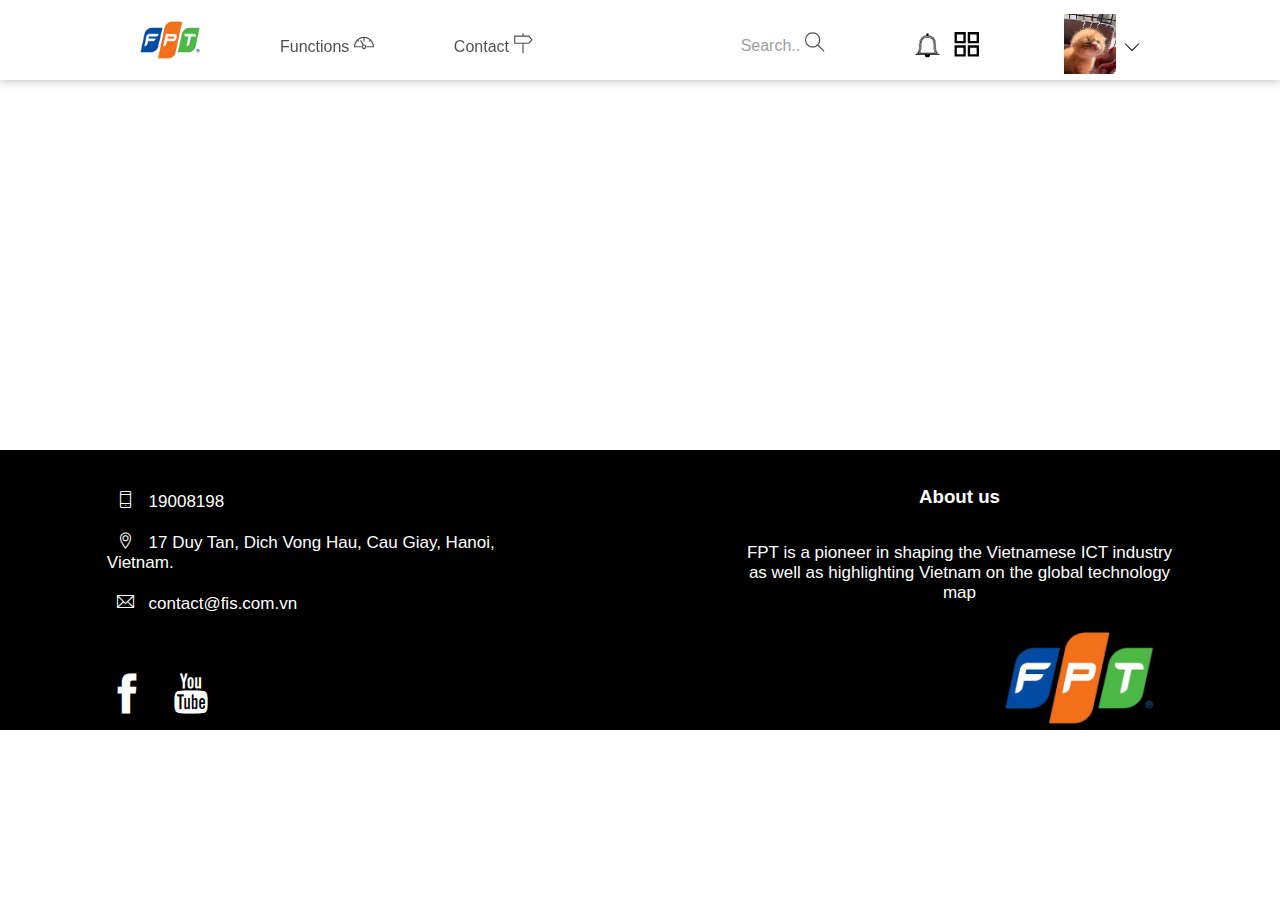
<file: index.html>
<!DOCTYPE html>
<html lang="en">

<head>
    <meta charset="UTF-8">
    <meta http-equiv="X-UA-Compatible" content="IE=edge">
    <meta name="viewport" content="width=device-width, initial-scale=1.0">
    <title>Home Page</title>
    <link rel="stylesheet" href="assets/css/homeStyle.css">
    <link rel="stylesheet" href="assets/fonts/themify-icons/themify-icons.css">
</head>

<body>
    <div class="container">
        <!-- Header -->
        <div class="header">
            <div class="nav">
                <ul class="nav-left">
                    <li>
                        <div class="logo-header"></div>
                    </li>
                    <li>
                        <a class="opa-item none-deco black-text" href="#">Functions</a> <i
                            class="opa-item size-item ti-dashboard"></i>
                        <ul class="sub-nav-func">
                            <li><a href="#">Adding</a></li>
                            <li><a href="#">Update</a></li>
                            <li><a href="#">View List</a></li>
                            <li><a href="#">View List</a></li>
                            <li><a href="#">View List</a></li>
                            <li><a href="#">View List</a></li>
                        </ul>
                    </li>
                    <li class="opa-item"><a class="black-text none-deco" href="#contact">Contact</a> <i
                            class="size-item ti-direction"></i></li>
                </ul>
                <ul class="nav-right">
                    <li class="opa-item">
                        <form action="" method="">
                            <input type="text" name="" id="" class="input-search-header" placeholder="Search...">
                            <button type="submit" class="submit-icon">
                                <i class="ti-search size-item"></i>
                            </button>
                        </form>
                    </li>
                    <li><i class="weight-size-item mg-lr-10px cs-pt ti-bell"></i> <i
                            class="weight-size-item cs-pt ti-layout-grid2"></i></li>
                    <li>
                        <div class="avt-header"></div>
                        <i class="ti-angle-down"></i>
                        <ul class="sub-nav-avt-cont">
                            <li class="sub-nav-avt">
                                <p class="sub-avt"></p>
                                <div class="user-info">
                                    <p class="fw-600">Nguyen Quoc Anh</p>
                                    <p>A short profile description</p>
                                </div>
                                <a href="#" class="log-out-btn none-deco">Log out</a>
                            </li>
                            <li class="list-activity">
                                <p>ACTIVITY</p>
                                <a href="#" class="none-deco">Activity</a>
                                <a href="#" class="none-deco">Chat</a>
                                <a href="#" class="none-deco">Change Password</a>
                            </li>
                        </ul>
                    </li>
                </ul>
            </div>
        </div>

        <!-- Content -->
        <div class="content">
           
        </div>

        <div class="footer">
            <div class="footer-one" id="contact">
                <p><i class="ti-mobile"></i> 19008198</p>
                <p><i class="ti-location-pin"></i> 17 Duy Tan, Dich Vong Hau, Cau Giay, Hanoi, Vietnam.</p>
                <p><i class="ti-email"></i> contact@fis.com.vn</p>
                <section class="social-part">
                    <a href="#"><i class="ti-facebook"></i></a>
                    <a href="#"><i class="ti-youtube"></i></a>
                </section>
            </div>
            <div class="footer-two align-text">
                <h3>About us</h3>
                <p>FPT is a pioneer in shaping the Vietnamese ICT industry as well as
                    highlighting Vietnam on the global technology map</p>
                <section class="logo-footer">
                </section>
            </div>
        </div>
    </div>
    <script src="assets/js/myScript.js"></script>
</body>

</html>
</file>
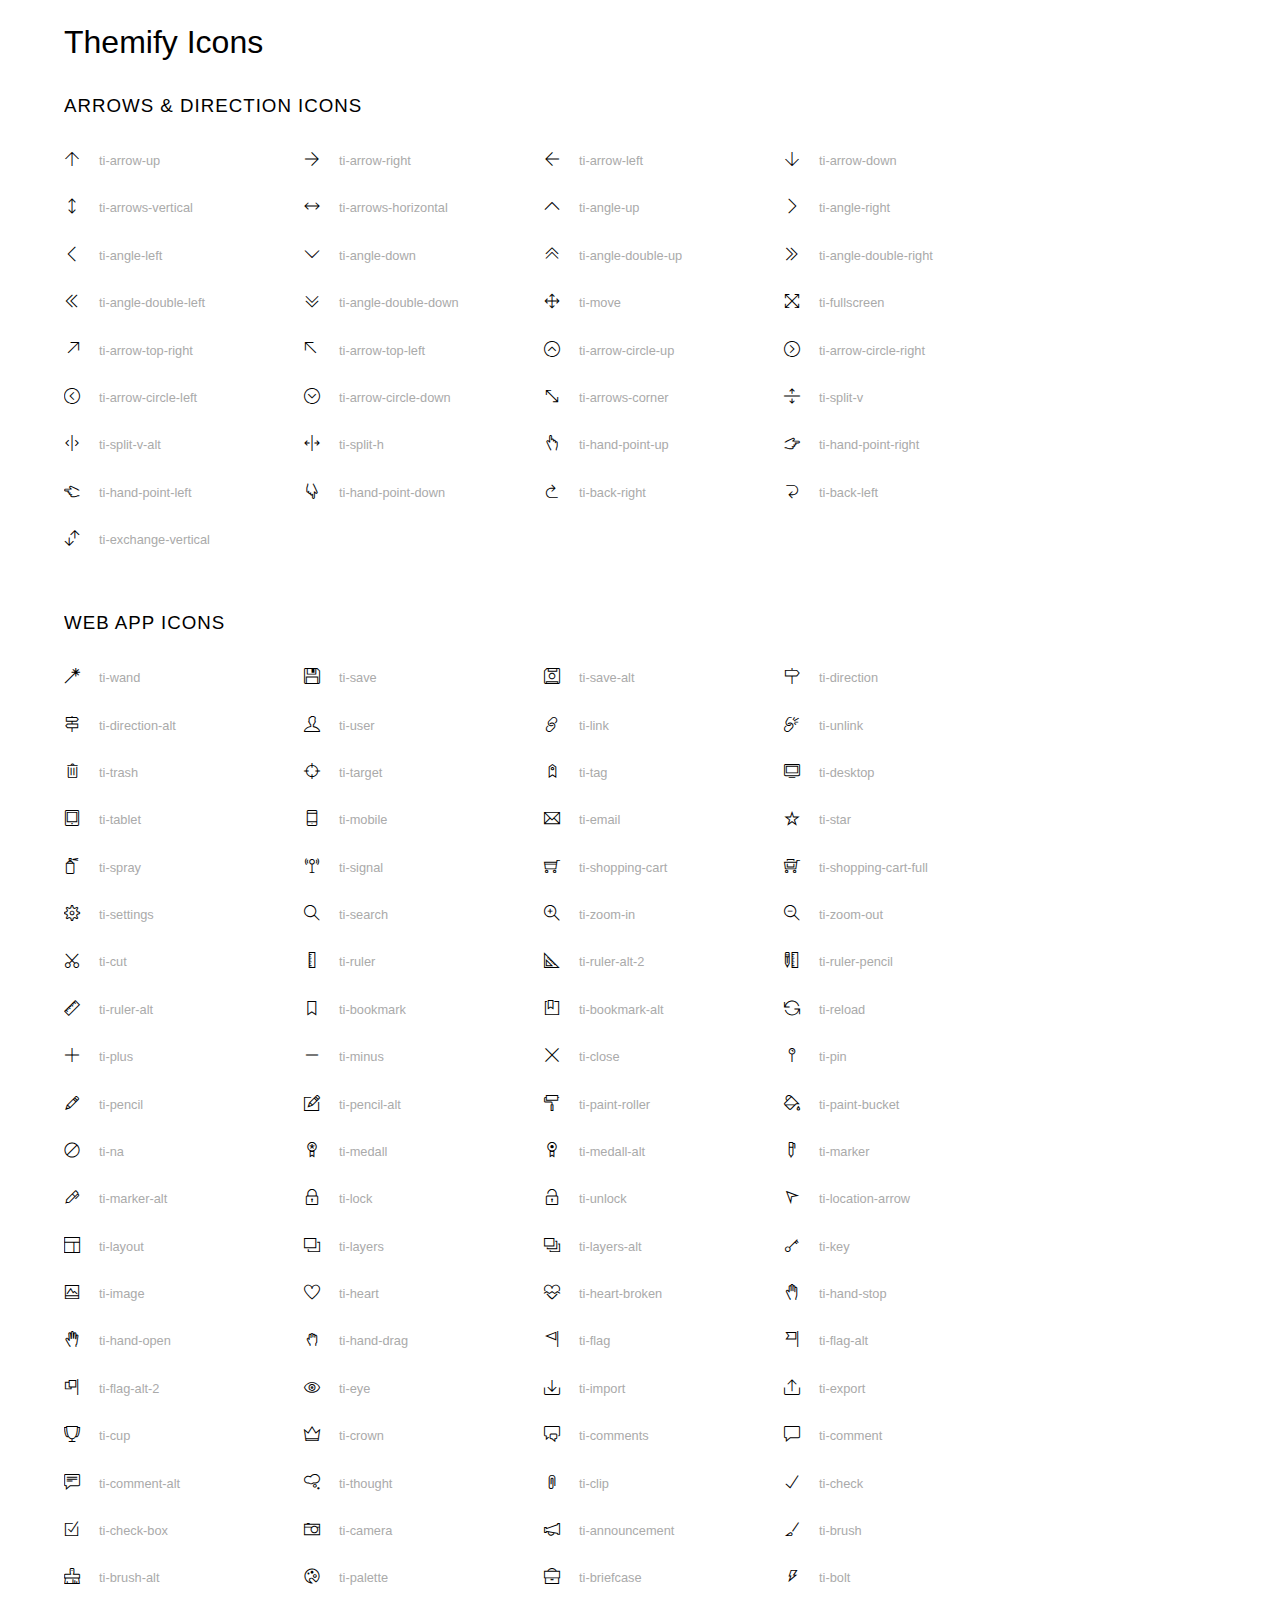
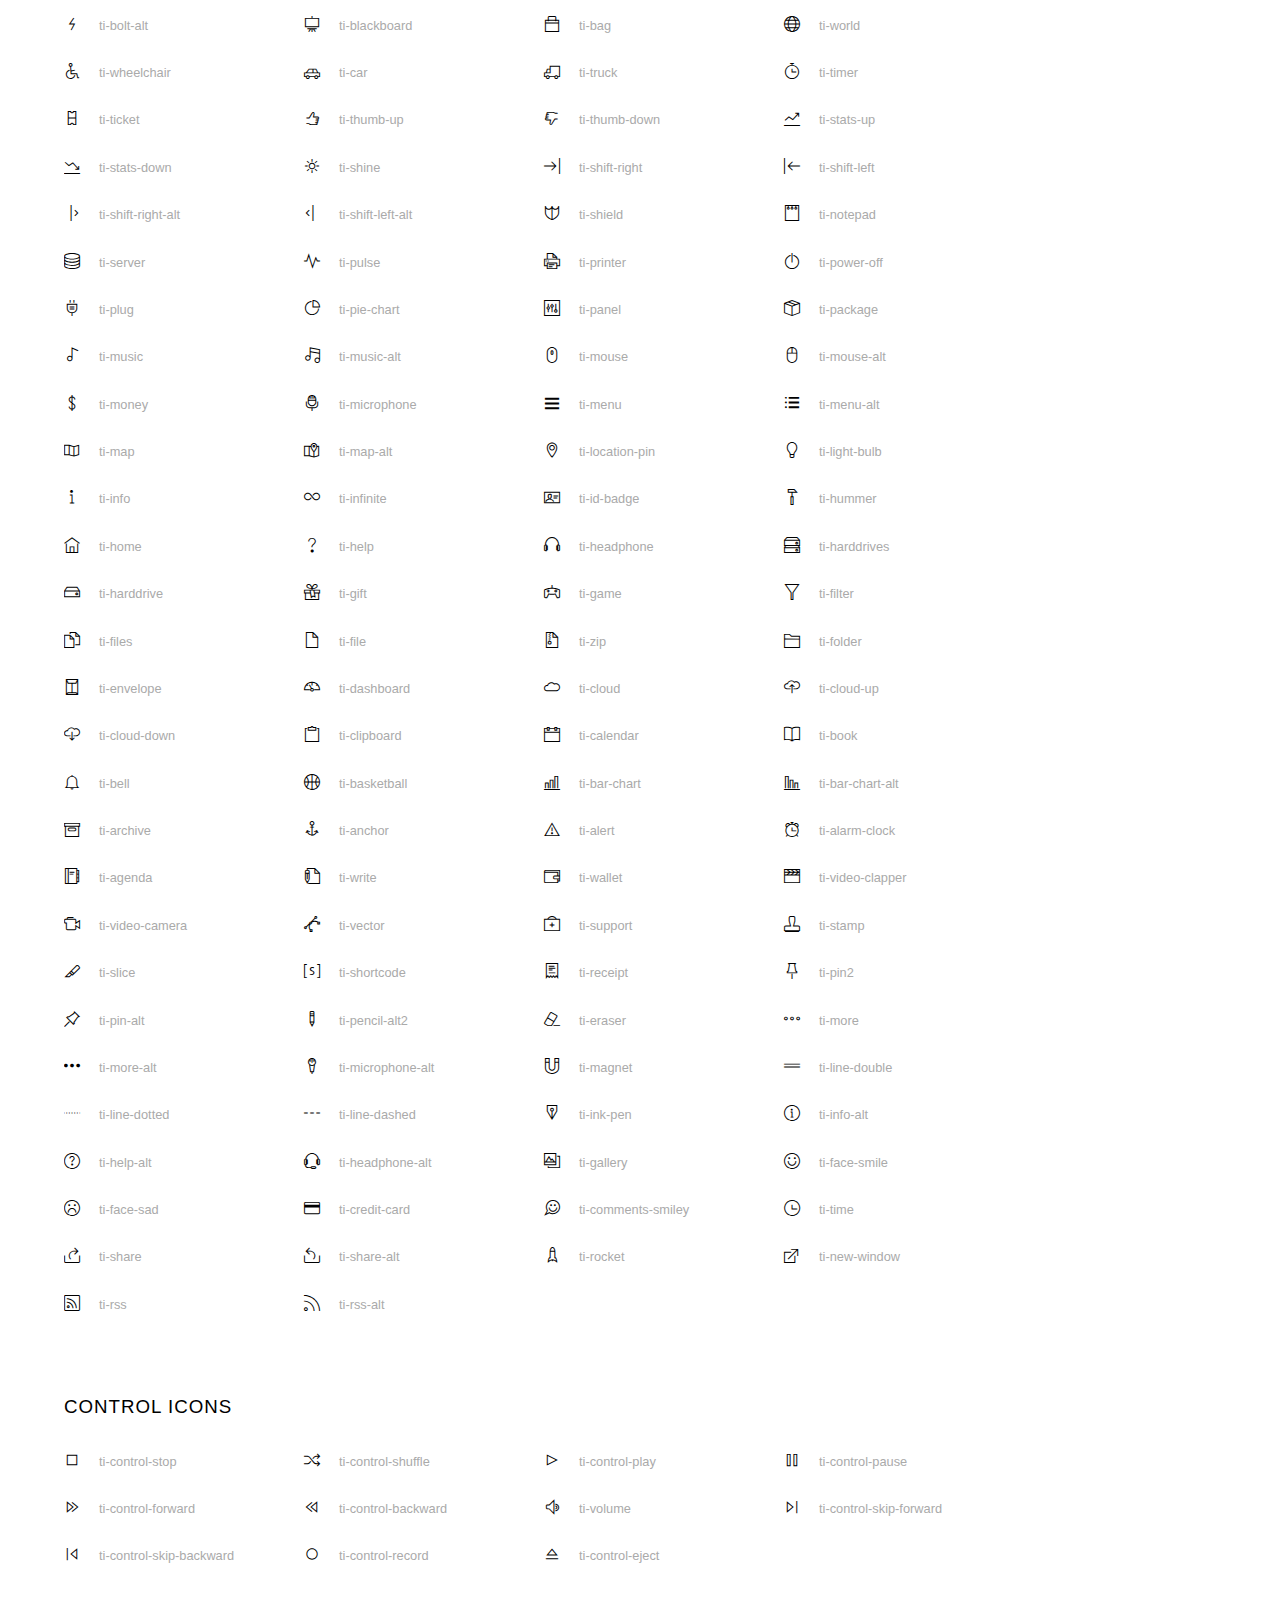
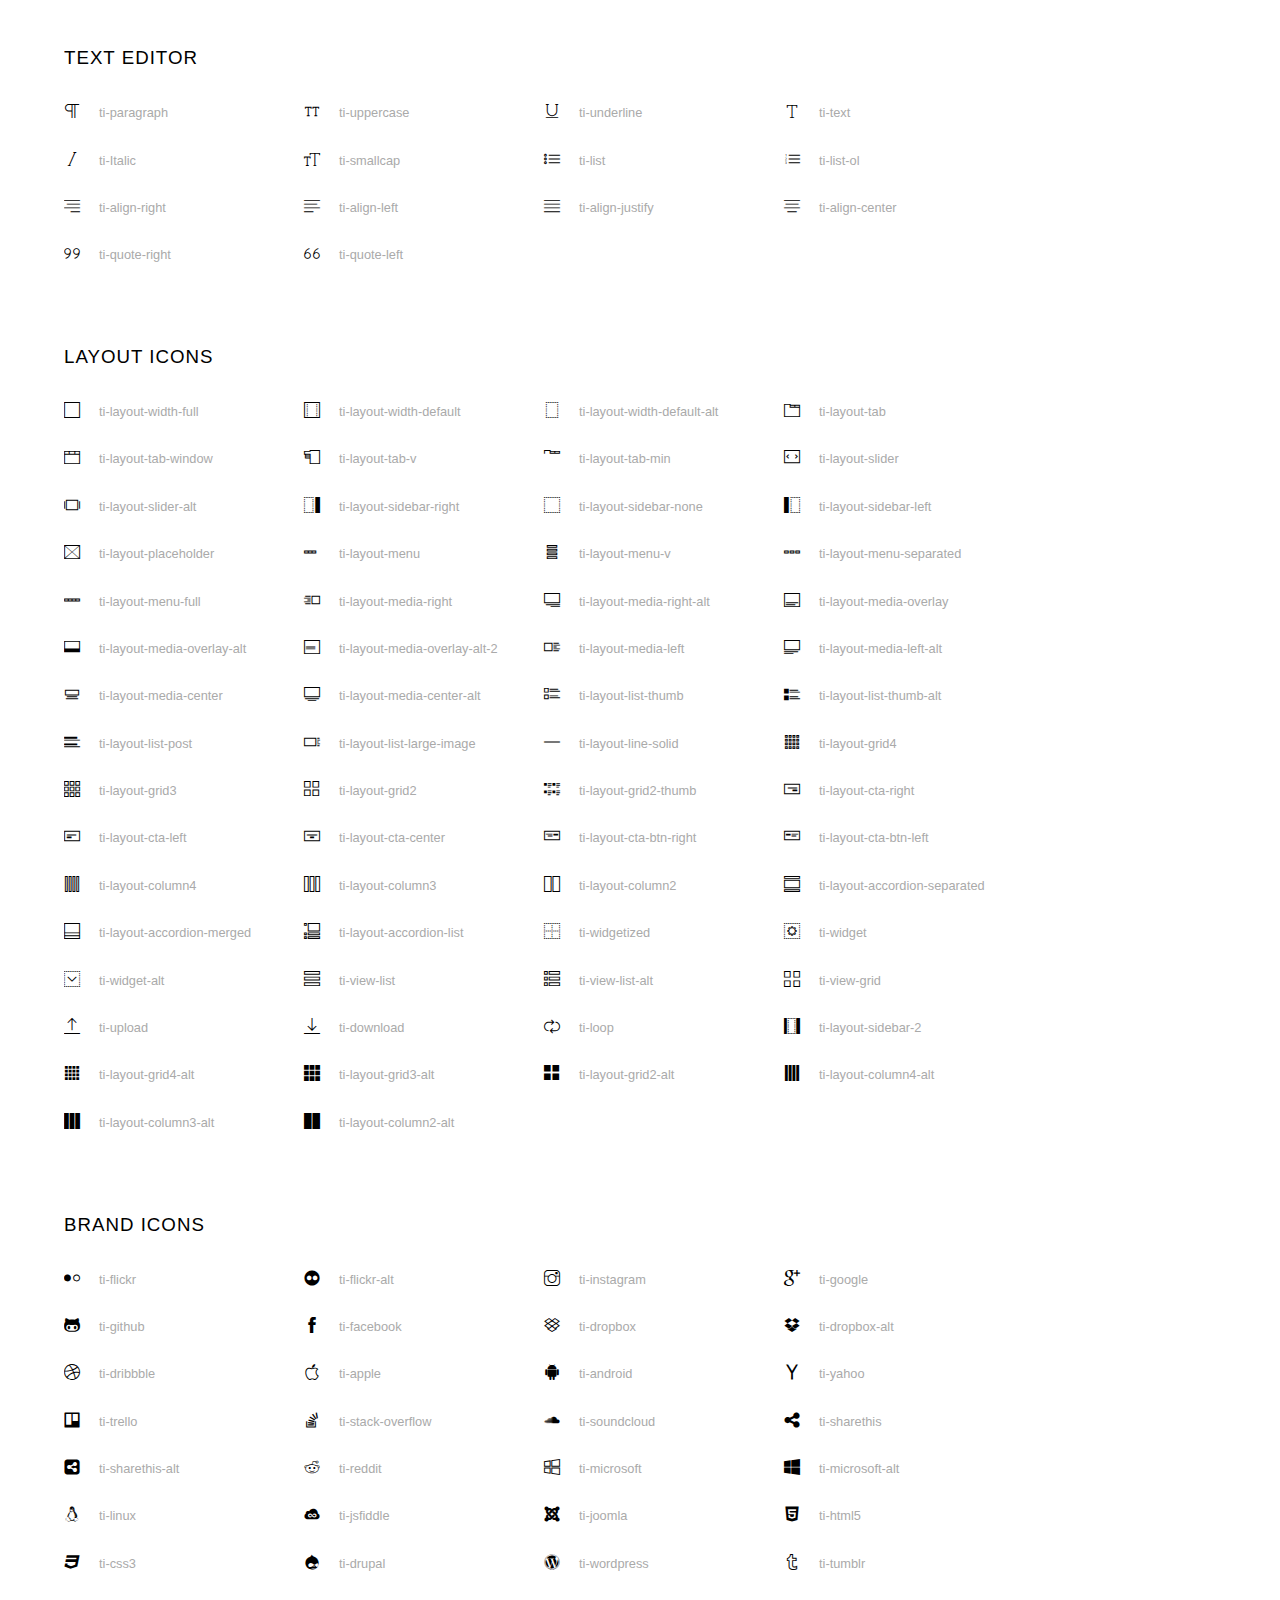
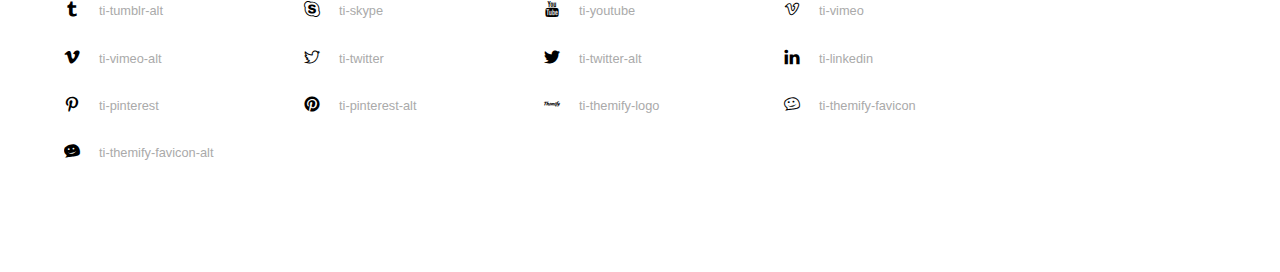
<file: assets/fonts/themify-icons/index.html>
<!doctype html>
<html>
<head>
	<meta charset="utf-8">
	<title>Themify Icon Font</title>
	<meta name="viewport" content="width=device-width">
	<link rel="stylesheet" href="demo-files/demo.css">
	<link rel="stylesheet" href="themify-icons.css">
	<!--[if lt IE 8]><!-->
	<link rel="stylesheet" href="ie7/ie7.css">
	<!--<![endif]-->
</head>
<body>
	<h1>Themify Icons</h1>

	<div class="icon-section">

		<div class="icon-section">
			<h3>Arrows &amp; Direction Icons </h3>

			<div class="icon-container">
				<span class="ti-arrow-up"></span><span class="icon-name"> ti-arrow-up</span>
			</div>
			<div class="icon-container">
				<span class="ti-arrow-right"></span><span class="icon-name"> ti-arrow-right</span>
			</div>
			<div class="icon-container">
				<span class="ti-arrow-left"></span><span class="icon-name"> ti-arrow-left</span>
			</div>
			<div class="icon-container">
				<span class="ti-arrow-down"></span><span class="icon-name"> ti-arrow-down</span>
			</div>
			<div class="icon-container">
				<span class="ti-arrows-vertical"></span><span class="icon-name"> ti-arrows-vertical</span>
			</div>
			<div class="icon-container">
				<span class="ti-arrows-horizontal"></span><span class="icon-name"> ti-arrows-horizontal</span>
			</div>
			<div class="icon-container">
				<span class="ti-angle-up"></span><span class="icon-name"> ti-angle-up</span>
			</div>
			<div class="icon-container">
				<span class="ti-angle-right"></span><span class="icon-name"> ti-angle-right</span>
			</div>
			<div class="icon-container">
				<span class="ti-angle-left"></span><span class="icon-name"> ti-angle-left</span>
			</div>
			<div class="icon-container">
				<span class="ti-angle-down"></span><span class="icon-name"> ti-angle-down</span>
			</div>	
			<div class="icon-container">
				<span class="ti-angle-double-up"></span><span class="icon-name"> ti-angle-double-up</span>
			</div>
			<div class="icon-container">
				<span class="ti-angle-double-right"></span><span class="icon-name"> ti-angle-double-right</span>
			</div>
			<div class="icon-container">
				<span class="ti-angle-double-left"></span><span class="icon-name"> ti-angle-double-left</span>
			</div>
			<div class="icon-container">
				<span class="ti-angle-double-down"></span><span class="icon-name"> ti-angle-double-down</span>
			</div>					
			<div class="icon-container">
				<span class="ti-move"></span><span class="icon-name"> ti-move</span>
			</div>
			<div class="icon-container">
				<span class="ti-fullscreen"></span><span class="icon-name"> ti-fullscreen</span>
			</div>
			<div class="icon-container">
				<span class="ti-arrow-top-right"></span><span class="icon-name"> ti-arrow-top-right</span>
			</div>
			<div class="icon-container">
				<span class="ti-arrow-top-left"></span><span class="icon-name"> ti-arrow-top-left</span>
			</div>
			<div class="icon-container">
				<span class="ti-arrow-circle-up"></span><span class="icon-name"> ti-arrow-circle-up</span>
			</div>
			<div class="icon-container">
				<span class="ti-arrow-circle-right"></span><span class="icon-name"> ti-arrow-circle-right</span>
			</div>
			<div class="icon-container">
				<span class="ti-arrow-circle-left"></span><span class="icon-name"> ti-arrow-circle-left</span>
			</div>
			<div class="icon-container">
				<span class="ti-arrow-circle-down"></span><span class="icon-name"> ti-arrow-circle-down</span>
			</div>
			<div class="icon-container">
				<span class="ti-arrows-corner"></span><span class="icon-name"> ti-arrows-corner</span>
			</div>
			<div class="icon-container">
				<span class="ti-split-v"></span><span class="icon-name"> ti-split-v</span>
			</div>

			<div class="icon-container">
				<span class="ti-split-v-alt"></span><span class="icon-name"> ti-split-v-alt</span>
			</div>
			<div class="icon-container">
				<span class="ti-split-h"></span><span class="icon-name"> ti-split-h</span>
			</div>
			<div class="icon-container">
				<span class="ti-hand-point-up"></span><span class="icon-name"> ti-hand-point-up</span>
			</div>
			<div class="icon-container">
				<span class="ti-hand-point-right"></span><span class="icon-name"> ti-hand-point-right</span>
			</div>
			<div class="icon-container">
				<span class="ti-hand-point-left"></span><span class="icon-name"> ti-hand-point-left</span>
			</div>
			<div class="icon-container">
				<span class="ti-hand-point-down"></span><span class="icon-name"> ti-hand-point-down</span>
			</div>
			<div class="icon-container">
				<span class="ti-back-right"></span><span class="icon-name"> ti-back-right</span>
			</div>
			<div class="icon-container">
				<span class="ti-back-left"></span><span class="icon-name"> ti-back-left</span>
			</div>
			<div class="icon-container">
				<span class="ti-exchange-vertical"></span><span class="icon-name"> ti-exchange-vertical</span>
			</div>

		</div> <!-- Arrows Icons -->



		<h3>Web App Icons</h3>
		
		<div class="icon-section">

			<div class="icon-container">
				<span class="ti-wand"></span><span class="icon-name"> ti-wand</span>
			</div>
			<div class="icon-container">
				<span class="ti-save"></span><span class="icon-name"> ti-save</span>
			</div>
			<div class="icon-container">
				<span class="ti-save-alt"></span><span class="icon-name"> ti-save-alt</span>
			</div>

			<div class="icon-container">
				<span class="ti-direction"></span><span class="icon-name"> ti-direction</span>
			</div>
			<div class="icon-container">
				<span class="ti-direction-alt"></span><span class="icon-name"> ti-direction-alt</span>
			</div>
			<div class="icon-container">
				<span class="ti-user"></span><span class="icon-name"> ti-user</span>
			</div>
			<div class="icon-container">
				<span class="ti-link"></span><span class="icon-name"> ti-link</span>
			</div>
			<div class="icon-container">
				<span class="ti-unlink"></span><span class="icon-name"> ti-unlink</span>
			</div>
			<div class="icon-container">
				<span class="ti-trash"></span><span class="icon-name"> ti-trash</span>
			</div>
			<div class="icon-container">
				<span class="ti-target"></span><span class="icon-name"> ti-target</span>
			</div>
			<div class="icon-container">
				<span class="ti-tag"></span><span class="icon-name"> ti-tag</span>
			</div>
			<div class="icon-container">
				<span class="ti-desktop"></span><span class="icon-name"> ti-desktop</span>
			</div>
			<div class="icon-container">
				<span class="ti-tablet"></span><span class="icon-name"> ti-tablet</span>
			</div>
			<div class="icon-container">
				<span class="ti-mobile"></span><span class="icon-name"> ti-mobile</span>
			</div>
			<div class="icon-container">
				<span class="ti-email"></span><span class="icon-name"> ti-email</span>
			</div>	
			<div class="icon-container">
				<span class="ti-star"></span><span class="icon-name"> ti-star</span>
			</div>
			<div class="icon-container">
				<span class="ti-spray"></span><span class="icon-name"> ti-spray</span>
			</div>
			<div class="icon-container">
				<span class="ti-signal"></span><span class="icon-name"> ti-signal</span>
			</div>
			<div class="icon-container">
				<span class="ti-shopping-cart"></span><span class="icon-name"> ti-shopping-cart</span>
			</div>
			<div class="icon-container">
				<span class="ti-shopping-cart-full"></span><span class="icon-name"> ti-shopping-cart-full</span>
			</div>
			<div class="icon-container">
				<span class="ti-settings"></span><span class="icon-name"> ti-settings</span>
			</div>
			<div class="icon-container">
				<span class="ti-search"></span><span class="icon-name"> ti-search</span>
			</div>
			<div class="icon-container">
				<span class="ti-zoom-in"></span><span class="icon-name"> ti-zoom-in</span>
			</div>
			<div class="icon-container">
				<span class="ti-zoom-out"></span><span class="icon-name"> ti-zoom-out</span>
			</div>
			<div class="icon-container">
				<span class="ti-cut"></span><span class="icon-name"> ti-cut</span>
			</div>
			<div class="icon-container">
				<span class="ti-ruler"></span><span class="icon-name"> ti-ruler</span>
			</div>
			<div class="icon-container">
				<span class="ti-ruler-alt-2"></span><span class="icon-name"> ti-ruler-alt-2</span>
			</div>			
			<div class="icon-container">
				<span class="ti-ruler-pencil"></span><span class="icon-name"> ti-ruler-pencil</span>
			</div>
			<div class="icon-container">
				<span class="ti-ruler-alt"></span><span class="icon-name"> ti-ruler-alt</span>
			</div>
			<div class="icon-container">
				<span class="ti-bookmark"></span><span class="icon-name"> ti-bookmark</span>
			</div>
			<div class="icon-container">
				<span class="ti-bookmark-alt"></span><span class="icon-name"> ti-bookmark-alt</span>
			</div>
			<div class="icon-container">
				<span class="ti-reload"></span><span class="icon-name"> ti-reload</span>
			</div>
			<div class="icon-container">
				<span class="ti-plus"></span><span class="icon-name"> ti-plus</span>
			</div>
			<div class="icon-container">
				<span class="ti-minus"></span><span class="icon-name"> ti-minus</span>
			</div>
			<div class="icon-container">
				<span class="ti-close"></span><span class="icon-name"> ti-close</span>
			</div>			
			<div class="icon-container">
				<span class="ti-pin"></span><span class="icon-name"> ti-pin</span>
			</div>
			<div class="icon-container">
				<span class="ti-pencil"></span><span class="icon-name"> ti-pencil</span>
			</div>
					
		  	<div class="icon-container">
				<span class="ti-pencil-alt"></span><span class="icon-name"> ti-pencil-alt</span>
			</div>
			<div class="icon-container">
				<span class="ti-paint-roller"></span><span class="icon-name"> ti-paint-roller</span>
			</div>
			<div class="icon-container">
				<span class="ti-paint-bucket"></span><span class="icon-name"> ti-paint-bucket</span>
			</div>
			<div class="icon-container">
				<span class="ti-na"></span><span class="icon-name"> ti-na</span>
			</div>
			<div class="icon-container">
				<span class="ti-medall"></span><span class="icon-name"> ti-medall</span>
			</div>
			<div class="icon-container">
				<span class="ti-medall-alt"></span><span class="icon-name"> ti-medall-alt</span>
			</div>
			<div class="icon-container">
				<span class="ti-marker"></span><span class="icon-name"> ti-marker</span>
			</div>
			<div class="icon-container">
				<span class="ti-marker-alt"></span><span class="icon-name"> ti-marker-alt</span>
			</div>

			<div class="icon-container">
				<span class="ti-lock"></span><span class="icon-name"> ti-lock</span>
			</div>
			<div class="icon-container">
				<span class="ti-unlock"></span><span class="icon-name"> ti-unlock</span>
			</div>
			<div class="icon-container">
				<span class="ti-location-arrow"></span><span class="icon-name"> ti-location-arrow</span>
			</div>
			<div class="icon-container">
				<span class="ti-layout"></span><span class="icon-name"> ti-layout</span>
			</div>
			<div class="icon-container">
				<span class="ti-layers"></span><span class="icon-name"> ti-layers</span>
			</div>
			<div class="icon-container">
				<span class="ti-layers-alt"></span><span class="icon-name"> ti-layers-alt</span>
			</div>
			<div class="icon-container">
				<span class="ti-key"></span><span class="icon-name"> ti-key</span>
			</div>
			<div class="icon-container">
				<span class="ti-image"></span><span class="icon-name"> ti-image</span>
			</div>
			<div class="icon-container">
				<span class="ti-heart"></span><span class="icon-name"> ti-heart</span>
			</div>
			<div class="icon-container">
				<span class="ti-heart-broken"></span><span class="icon-name"> ti-heart-broken</span>
			</div>
			<div class="icon-container">
				<span class="ti-hand-stop"></span><span class="icon-name"> ti-hand-stop</span>
			</div>
			<div class="icon-container">
				<span class="ti-hand-open"></span><span class="icon-name"> ti-hand-open</span>
			</div>
			<div class="icon-container">
				<span class="ti-hand-drag"></span><span class="icon-name"> ti-hand-drag</span>
			</div>
			<div class="icon-container">
				<span class="ti-flag"></span><span class="icon-name"> ti-flag</span>
			</div>
			<div class="icon-container">
				<span class="ti-flag-alt"></span><span class="icon-name"> ti-flag-alt</span>
			</div>
			<div class="icon-container">
				<span class="ti-flag-alt-2"></span><span class="icon-name"> ti-flag-alt-2</span>
			</div>
			<div class="icon-container">
				<span class="ti-eye"></span><span class="icon-name"> ti-eye</span>
			</div>
			<div class="icon-container">
				<span class="ti-import"></span><span class="icon-name"> ti-import</span>
			</div>			
			<div class="icon-container">
				<span class="ti-export"></span><span class="icon-name"> ti-export</span>
			</div>
			<div class="icon-container">
				<span class="ti-cup"></span><span class="icon-name"> ti-cup</span>
			</div>
			<div class="icon-container">
				<span class="ti-crown"></span><span class="icon-name"> ti-crown</span>
			</div>
			<div class="icon-container">
				<span class="ti-comments"></span><span class="icon-name"> ti-comments</span>
			</div>
			<div class="icon-container">
				<span class="ti-comment"></span><span class="icon-name"> ti-comment</span>
			</div>
			<div class="icon-container">
				<span class="ti-comment-alt"></span><span class="icon-name"> ti-comment-alt</span>
			</div>
			<div class="icon-container">
				<span class="ti-thought"></span><span class="icon-name"> ti-thought</span>
			</div>			
			<div class="icon-container">
				<span class="ti-clip"></span><span class="icon-name"> ti-clip</span>
			</div>

			<div class="icon-container">
				<span class="ti-check"></span><span class="icon-name"> ti-check</span>
			</div>
			<div class="icon-container">
				<span class="ti-check-box"></span><span class="icon-name"> ti-check-box</span>
			</div>
			<div class="icon-container">
				<span class="ti-camera"></span><span class="icon-name"> ti-camera</span>
			</div>
			<div class="icon-container">
				<span class="ti-announcement"></span><span class="icon-name"> ti-announcement</span>
			</div>
			<div class="icon-container">
				<span class="ti-brush"></span><span class="icon-name"> ti-brush</span>
			</div>
			<div class="icon-container">
				<span class="ti-brush-alt"></span><span class="icon-name"> ti-brush-alt</span>
			</div>
			<div class="icon-container">
				<span class="ti-palette"></span><span class="icon-name"> ti-palette</span>
			</div>			
			<div class="icon-container">
				<span class="ti-briefcase"></span><span class="icon-name"> ti-briefcase</span>
			</div>
			<div class="icon-container">
				<span class="ti-bolt"></span><span class="icon-name"> ti-bolt</span>
			</div>
			<div class="icon-container">
				<span class="ti-bolt-alt"></span><span class="icon-name"> ti-bolt-alt</span>
			</div>
			<div class="icon-container">
				<span class="ti-blackboard"></span><span class="icon-name"> ti-blackboard</span>
			</div>
			<div class="icon-container">
				<span class="ti-bag"></span><span class="icon-name"> ti-bag</span>
			</div>
			<div class="icon-container">
				<span class="ti-world"></span><span class="icon-name"> ti-world</span>
			</div>
			<div class="icon-container">
				<span class="ti-wheelchair"></span><span class="icon-name"> ti-wheelchair</span>
			</div>
			<div class="icon-container">
				<span class="ti-car"></span><span class="icon-name"> ti-car</span>
			</div>
			<div class="icon-container">
				<span class="ti-truck"></span><span class="icon-name"> ti-truck</span>
			</div>
			<div class="icon-container">
				<span class="ti-timer"></span><span class="icon-name"> ti-timer</span>
			</div>
			<div class="icon-container">
				<span class="ti-ticket"></span><span class="icon-name"> ti-ticket</span>
			</div>
			<div class="icon-container">
				<span class="ti-thumb-up"></span><span class="icon-name"> ti-thumb-up</span>
			</div>
			<div class="icon-container">
				<span class="ti-thumb-down"></span><span class="icon-name"> ti-thumb-down</span>
			</div>

			<div class="icon-container">
				<span class="ti-stats-up"></span><span class="icon-name"> ti-stats-up</span>
			</div>
			<div class="icon-container">
				<span class="ti-stats-down"></span><span class="icon-name"> ti-stats-down</span>
			</div>
			<div class="icon-container">
				<span class="ti-shine"></span><span class="icon-name"> ti-shine</span>
			</div>
			<div class="icon-container">
				<span class="ti-shift-right"></span><span class="icon-name"> ti-shift-right</span>
			</div>
			<div class="icon-container">
				<span class="ti-shift-left"></span><span class="icon-name"> ti-shift-left</span>
			</div>

			<div class="icon-container">
				<span class="ti-shift-right-alt"></span><span class="icon-name"> ti-shift-right-alt</span>
			</div>
			<div class="icon-container">
				<span class="ti-shift-left-alt"></span><span class="icon-name"> ti-shift-left-alt</span>
			</div>
			<div class="icon-container">
				<span class="ti-shield"></span><span class="icon-name"> ti-shield</span>
			</div>
			<div class="icon-container">
				<span class="ti-notepad"></span><span class="icon-name"> ti-notepad</span>
			</div>
			<div class="icon-container">
				<span class="ti-server"></span><span class="icon-name"> ti-server</span>
			</div>

			<div class="icon-container">
				<span class="ti-pulse"></span><span class="icon-name"> ti-pulse</span>
			</div>
			<div class="icon-container">
				<span class="ti-printer"></span><span class="icon-name"> ti-printer</span>
			</div>
			<div class="icon-container">
				<span class="ti-power-off"></span><span class="icon-name"> ti-power-off</span>
			</div>
			<div class="icon-container">
				<span class="ti-plug"></span><span class="icon-name"> ti-plug</span>
			</div>
			<div class="icon-container">
				<span class="ti-pie-chart"></span><span class="icon-name"> ti-pie-chart</span>
			</div>

			<div class="icon-container">
				<span class="ti-panel"></span><span class="icon-name"> ti-panel</span>
			</div>
			<div class="icon-container">
				<span class="ti-package"></span><span class="icon-name"> ti-package</span>
			</div>
			<div class="icon-container">
				<span class="ti-music"></span><span class="icon-name"> ti-music</span>
			</div>
			<div class="icon-container">
				<span class="ti-music-alt"></span><span class="icon-name"> ti-music-alt</span>
			</div>
			<div class="icon-container">
				<span class="ti-mouse"></span><span class="icon-name"> ti-mouse</span>
			</div>
			<div class="icon-container">
				<span class="ti-mouse-alt"></span><span class="icon-name"> ti-mouse-alt</span>
			</div>
			<div class="icon-container">
				<span class="ti-money"></span><span class="icon-name"> ti-money</span>
			</div>
			<div class="icon-container">
				<span class="ti-microphone"></span><span class="icon-name"> ti-microphone</span>
			</div>
			<div class="icon-container">
				<span class="ti-menu"></span><span class="icon-name"> ti-menu</span>
			</div>
			<div class="icon-container">
				<span class="ti-menu-alt"></span><span class="icon-name"> ti-menu-alt</span>
			</div>
			<div class="icon-container">
				<span class="ti-map"></span><span class="icon-name"> ti-map</span>
			</div>
			<div class="icon-container">
				<span class="ti-map-alt"></span><span class="icon-name"> ti-map-alt</span>
			</div>

			<div class="icon-container">
				<span class="ti-location-pin"></span><span class="icon-name"> ti-location-pin</span>
			</div>

			<div class="icon-container">
				<span class="ti-light-bulb"></span><span class="icon-name"> ti-light-bulb</span>
			</div>
			<div class="icon-container">
				<span class="ti-info"></span><span class="icon-name"> ti-info</span>
			</div>
			<div class="icon-container">
				<span class="ti-infinite"></span><span class="icon-name"> ti-infinite</span>
			</div>
			<div class="icon-container">
				<span class="ti-id-badge"></span><span class="icon-name"> ti-id-badge</span>
			</div>
			<div class="icon-container">
				<span class="ti-hummer"></span><span class="icon-name"> ti-hummer</span>
			</div>
			<div class="icon-container">
				<span class="ti-home"></span><span class="icon-name"> ti-home</span>
			</div>
			<div class="icon-container">
				<span class="ti-help"></span><span class="icon-name"> ti-help</span>
			</div>
			<div class="icon-container">
				<span class="ti-headphone"></span><span class="icon-name"> ti-headphone</span>
			</div>
			<div class="icon-container">
				<span class="ti-harddrives"></span><span class="icon-name"> ti-harddrives</span>
			</div>
			<div class="icon-container">
				<span class="ti-harddrive"></span><span class="icon-name"> ti-harddrive</span>
			</div>
			<div class="icon-container">
				<span class="ti-gift"></span><span class="icon-name"> ti-gift</span>
			</div>
			<div class="icon-container">
				<span class="ti-game"></span><span class="icon-name"> ti-game</span>
			</div>
			<div class="icon-container">
				<span class="ti-filter"></span><span class="icon-name"> ti-filter</span>
			</div>
			<div class="icon-container">
				<span class="ti-files"></span><span class="icon-name"> ti-files</span>
			</div>
			<div class="icon-container">
				<span class="ti-file"></span><span class="icon-name"> ti-file</span>
			</div>
			<div class="icon-container">
				<span class="ti-zip"></span><span class="icon-name"> ti-zip</span>
			</div>
			<div class="icon-container">
				<span class="ti-folder"></span><span class="icon-name"> ti-folder</span>
			</div>			
			<div class="icon-container">
				<span class="ti-envelope"></span><span class="icon-name"> ti-envelope</span>
			</div>


			<div class="icon-container">
				<span class="ti-dashboard"></span><span class="icon-name"> ti-dashboard</span>
			</div>
			<div class="icon-container">
				<span class="ti-cloud"></span><span class="icon-name"> ti-cloud</span>
			</div>
			<div class="icon-container">
				<span class="ti-cloud-up"></span><span class="icon-name"> ti-cloud-up</span>
			</div>
			<div class="icon-container">
				<span class="ti-cloud-down"></span><span class="icon-name"> ti-cloud-down</span>
			</div>
			<div class="icon-container">
				<span class="ti-clipboard"></span><span class="icon-name"> ti-clipboard</span>
			</div>
			<div class="icon-container">
				<span class="ti-calendar"></span><span class="icon-name"> ti-calendar</span>
			</div>
			<div class="icon-container">
				<span class="ti-book"></span><span class="icon-name"> ti-book</span>
			</div>
			<div class="icon-container">
				<span class="ti-bell"></span><span class="icon-name"> ti-bell</span>
			</div>
			<div class="icon-container">
				<span class="ti-basketball"></span><span class="icon-name"> ti-basketball</span>
			</div>
			<div class="icon-container">
				<span class="ti-bar-chart"></span><span class="icon-name"> ti-bar-chart</span>
			</div>
			<div class="icon-container">
				<span class="ti-bar-chart-alt"></span><span class="icon-name"> ti-bar-chart-alt</span>
			</div>


			<div class="icon-container">
				<span class="ti-archive"></span><span class="icon-name"> ti-archive</span>
			</div>
			<div class="icon-container">
				<span class="ti-anchor"></span><span class="icon-name"> ti-anchor</span>
			</div>

			<div class="icon-container">
				<span class="ti-alert"></span><span class="icon-name"> ti-alert</span>
			</div>
			<div class="icon-container">
				<span class="ti-alarm-clock"></span><span class="icon-name"> ti-alarm-clock</span>
			</div>
			<div class="icon-container">
				<span class="ti-agenda"></span><span class="icon-name"> ti-agenda</span>
			</div>
			<div class="icon-container">
				<span class="ti-write"></span><span class="icon-name"> ti-write</span>
			</div>

			<div class="icon-container">
				<span class="ti-wallet"></span><span class="icon-name"> ti-wallet</span>
			</div>
			<div class="icon-container">
				<span class="ti-video-clapper"></span><span class="icon-name"> ti-video-clapper</span>
			</div>
			<div class="icon-container">
				<span class="ti-video-camera"></span><span class="icon-name"> ti-video-camera</span>
			</div>
			<div class="icon-container">
				<span class="ti-vector"></span><span class="icon-name"> ti-vector</span>
			</div>

			<div class="icon-container">
				<span class="ti-support"></span><span class="icon-name"> ti-support</span>
			</div>
			<div class="icon-container">
				<span class="ti-stamp"></span><span class="icon-name"> ti-stamp</span>
			</div>
			<div class="icon-container">
				<span class="ti-slice"></span><span class="icon-name"> ti-slice</span>
			</div>
			<div class="icon-container">
				<span class="ti-shortcode"></span><span class="icon-name"> ti-shortcode</span>
			</div>
			<div class="icon-container">
				<span class="ti-receipt"></span><span class="icon-name"> ti-receipt</span>
			</div>
			<div class="icon-container">
				<span class="ti-pin2"></span><span class="icon-name"> ti-pin2</span>
			</div>
			<div class="icon-container">
				<span class="ti-pin-alt"></span><span class="icon-name"> ti-pin-alt</span>
			</div>
			<div class="icon-container">
				<span class="ti-pencil-alt2"></span><span class="icon-name"> ti-pencil-alt2</span>
			</div>
			<div class="icon-container">
				<span class="ti-eraser"></span><span class="icon-name"> ti-eraser</span>
			</div>			
			<div class="icon-container">
				<span class="ti-more"></span><span class="icon-name"> ti-more</span>
			</div>
			<div class="icon-container">
				<span class="ti-more-alt"></span><span class="icon-name"> ti-more-alt</span>
			</div>
			<div class="icon-container">
				<span class="ti-microphone-alt"></span><span class="icon-name"> ti-microphone-alt</span>
			</div>
			<div class="icon-container">
				<span class="ti-magnet"></span><span class="icon-name"> ti-magnet</span>
			</div>
			<div class="icon-container">
				<span class="ti-line-double"></span><span class="icon-name"> ti-line-double</span>
			</div>
			<div class="icon-container">
				<span class="ti-line-dotted"></span><span class="icon-name"> ti-line-dotted</span>
			</div>
			<div class="icon-container">
				<span class="ti-line-dashed"></span><span class="icon-name"> ti-line-dashed</span>
			</div>

			<div class="icon-container">
				<span class="ti-ink-pen"></span><span class="icon-name"> ti-ink-pen</span>
			</div>
			<div class="icon-container">
				<span class="ti-info-alt"></span><span class="icon-name"> ti-info-alt</span>
			</div>
			<div class="icon-container">
				<span class="ti-help-alt"></span><span class="icon-name"> ti-help-alt</span>
			</div>
			<div class="icon-container">
				<span class="ti-headphone-alt"></span><span class="icon-name"> ti-headphone-alt</span>
			</div>

			<div class="icon-container">
				<span class="ti-gallery"></span><span class="icon-name"> ti-gallery</span>
			</div>
			<div class="icon-container">
				<span class="ti-face-smile"></span><span class="icon-name"> ti-face-smile</span>
			</div>
			<div class="icon-container">
				<span class="ti-face-sad"></span><span class="icon-name"> ti-face-sad</span>
			</div>
			<div class="icon-container">
				<span class="ti-credit-card"></span><span class="icon-name"> ti-credit-card</span>
			</div>
			<div class="icon-container">
				<span class="ti-comments-smiley"></span><span class="icon-name"> ti-comments-smiley</span>
			</div>
			<div class="icon-container">
				<span class="ti-time"></span><span class="icon-name"> ti-time</span>
			</div>
			<div class="icon-container">
				<span class="ti-share"></span><span class="icon-name"> ti-share</span>
			</div>
			<div class="icon-container">
				<span class="ti-share-alt"></span><span class="icon-name"> ti-share-alt</span>
			</div>
			<div class="icon-container">
				<span class="ti-rocket"></span><span class="icon-name"> ti-rocket</span>
			</div>

			<div class="icon-container">
				<span class="ti-new-window"></span><span class="icon-name"> ti-new-window</span>
			</div>

			<div class="icon-container">
				<span class="ti-rss"></span><span class="icon-name"> ti-rss</span>
			</div>

			<div class="icon-container">
				<span class="ti-rss-alt"></span><span class="icon-name"> ti-rss-alt</span>
			</div>
			
		</div><!-- Web App Icons -->


		<div class="icon-section">
			<h3>Control Icons</h3>
			<div class="icon-container">
				<span class="ti-control-stop"></span><span class="icon-name"> ti-control-stop</span>
			</div>
			<div class="icon-container">
				<span class="ti-control-shuffle"></span><span class="icon-name"> ti-control-shuffle</span>
			</div>
			<div class="icon-container">
				<span class="ti-control-play"></span><span class="icon-name"> ti-control-play</span>
			</div>
			<div class="icon-container">
				<span class="ti-control-pause"></span><span class="icon-name"> ti-control-pause</span>
			</div>
			<div class="icon-container">
				<span class="ti-control-forward"></span><span class="icon-name"> ti-control-forward</span>
			</div>
			<div class="icon-container">
				<span class="ti-control-backward"></span><span class="icon-name"> ti-control-backward</span>
			</div>	
			<div class="icon-container">
				<span class="ti-volume"></span><span class="icon-name"> ti-volume</span>
			</div>
			<div class="icon-container">
				<span class="ti-control-skip-forward"></span><span class="icon-name"> ti-control-skip-forward</span>
			</div>
			<div class="icon-container">
				<span class="ti-control-skip-backward"></span><span class="icon-name"> ti-control-skip-backward</span>
			</div>
			<div class="icon-container">
				<span class="ti-control-record"></span><span class="icon-name"> ti-control-record</span>
			</div>
			<div class="icon-container">
				<span class="ti-control-eject"></span><span class="icon-name"> ti-control-eject</span>
			</div>			
		</div> <!-- Control Icons -->


		<div class="icon-section">
			<h3>Text Editor</h3>

			<div class="icon-container">
				<span class="ti-paragraph"></span><span class="icon-name"> ti-paragraph</span>
			</div>
			<div class="icon-container">
				<span class="ti-uppercase"></span><span class="icon-name"> ti-uppercase</span>
			</div>

			<div class="icon-container">
				<span class="ti-underline"></span><span class="icon-name"> ti-underline</span>
			</div>
			<div class="icon-container">
				<span class="ti-text"></span><span class="icon-name"> ti-text</span>
			</div>
			<div class="icon-container">
				<span class="ti-Italic"></span><span class="icon-name"> ti-Italic</span>
			</div>
			<div class="icon-container">
				<span class="ti-smallcap"></span><span class="icon-name"> ti-smallcap</span>
			</div>
			<div class="icon-container">
				<span class="ti-list"></span><span class="icon-name"> ti-list</span>
			</div>
			<div class="icon-container">
				<span class="ti-list-ol"></span><span class="icon-name"> ti-list-ol</span>
			</div>
			<div class="icon-container">
				<span class="ti-align-right"></span><span class="icon-name"> ti-align-right</span>
			</div>
			<div class="icon-container">
				<span class="ti-align-left"></span><span class="icon-name"> ti-align-left</span>
			</div>
			<div class="icon-container">
				<span class="ti-align-justify"></span><span class="icon-name"> ti-align-justify</span>
			</div>
			<div class="icon-container">
				<span class="ti-align-center"></span><span class="icon-name"> ti-align-center</span>
			</div>
			<div class="icon-container">
				<span class="ti-quote-right"></span><span class="icon-name"> ti-quote-right</span>
			</div>
			<div class="icon-container">
				<span class="ti-quote-left"></span><span class="icon-name"> ti-quote-left</span>
			</div>

		</div> <!-- Text Editor -->



		<div class="icon-section">
			<h3>Layout Icons</h3>
			<div class="icon-container">
				<span class="ti-layout-width-full"></span><span class="icon-name"> ti-layout-width-full</span>
			</div>
			<div class="icon-container">
				<span class="ti-layout-width-default"></span><span class="icon-name"> ti-layout-width-default</span>
			</div>
			<div class="icon-container">
				<span class="ti-layout-width-default-alt"></span><span class="icon-name"> ti-layout-width-default-alt</span>
			</div>
			<div class="icon-container">
				<span class="ti-layout-tab"></span><span class="icon-name"> ti-layout-tab</span>
			</div>
			<div class="icon-container">
				<span class="ti-layout-tab-window"></span><span class="icon-name"> ti-layout-tab-window</span>
			</div>
			<div class="icon-container">
				<span class="ti-layout-tab-v"></span><span class="icon-name"> ti-layout-tab-v</span>
			</div>
			<div class="icon-container">
				<span class="ti-layout-tab-min"></span><span class="icon-name"> ti-layout-tab-min</span>
			</div>
			<div class="icon-container">
				<span class="ti-layout-slider"></span><span class="icon-name"> ti-layout-slider</span>
			</div>
			<div class="icon-container">
				<span class="ti-layout-slider-alt"></span><span class="icon-name"> ti-layout-slider-alt</span>
			</div>
			<div class="icon-container">
				<span class="ti-layout-sidebar-right"></span><span class="icon-name"> ti-layout-sidebar-right</span>
			</div>
			<div class="icon-container">
				<span class="ti-layout-sidebar-none"></span><span class="icon-name"> ti-layout-sidebar-none</span>
			</div>
			<div class="icon-container">
				<span class="ti-layout-sidebar-left"></span><span class="icon-name"> ti-layout-sidebar-left</span>
			</div>
			<div class="icon-container">
				<span class="ti-layout-placeholder"></span><span class="icon-name"> ti-layout-placeholder</span>
			</div>
			<div class="icon-container">
				<span class="ti-layout-menu"></span><span class="icon-name"> ti-layout-menu</span>
			</div>
			<div class="icon-container">
				<span class="ti-layout-menu-v"></span><span class="icon-name"> ti-layout-menu-v</span>
			</div>
			<div class="icon-container">
				<span class="ti-layout-menu-separated"></span><span class="icon-name"> ti-layout-menu-separated</span>
			</div>
			<div class="icon-container">
				<span class="ti-layout-menu-full"></span><span class="icon-name"> ti-layout-menu-full</span>
			</div>
			<div class="icon-container">
				<span class="ti-layout-media-right"></span><span class="icon-name"> ti-layout-media-right</span>
			</div>
			<div class="icon-container">
				<span class="ti-layout-media-right-alt"></span><span class="icon-name"> ti-layout-media-right-alt</span>
			</div>
			<div class="icon-container">
				<span class="ti-layout-media-overlay"></span><span class="icon-name"> ti-layout-media-overlay</span>
			</div>
			<div class="icon-container">
				<span class="ti-layout-media-overlay-alt"></span><span class="icon-name"> ti-layout-media-overlay-alt</span>
			</div>
			<div class="icon-container">
				<span class="ti-layout-media-overlay-alt-2"></span><span class="icon-name"> ti-layout-media-overlay-alt-2</span>
			</div>
			<div class="icon-container">
				<span class="ti-layout-media-left"></span><span class="icon-name"> ti-layout-media-left</span>
			</div>
			<div class="icon-container">
				<span class="ti-layout-media-left-alt"></span><span class="icon-name"> ti-layout-media-left-alt</span>
			</div>
			<div class="icon-container">
				<span class="ti-layout-media-center"></span><span class="icon-name"> ti-layout-media-center</span>
			</div>
			<div class="icon-container">
				<span class="ti-layout-media-center-alt"></span><span class="icon-name"> ti-layout-media-center-alt</span>
			</div>
			<div class="icon-container">
				<span class="ti-layout-list-thumb"></span><span class="icon-name"> ti-layout-list-thumb</span>
			</div>
			<div class="icon-container">
				<span class="ti-layout-list-thumb-alt"></span><span class="icon-name"> ti-layout-list-thumb-alt</span>
			</div>
			<div class="icon-container">
				<span class="ti-layout-list-post"></span><span class="icon-name"> ti-layout-list-post</span>
			</div>
			<div class="icon-container">
				<span class="ti-layout-list-large-image"></span><span class="icon-name"> ti-layout-list-large-image</span>
			</div>
			<div class="icon-container">
				<span class="ti-layout-line-solid"></span><span class="icon-name"> ti-layout-line-solid</span>
			</div>
			<div class="icon-container">
				<span class="ti-layout-grid4"></span><span class="icon-name"> ti-layout-grid4</span>
			</div>
			<div class="icon-container">
				<span class="ti-layout-grid3"></span><span class="icon-name"> ti-layout-grid3</span>
			</div>
			<div class="icon-container">
				<span class="ti-layout-grid2"></span><span class="icon-name"> ti-layout-grid2</span>
			</div>
			<div class="icon-container">
				<span class="ti-layout-grid2-thumb"></span><span class="icon-name"> ti-layout-grid2-thumb</span>
			</div>
			<div class="icon-container">
				<span class="ti-layout-cta-right"></span><span class="icon-name"> ti-layout-cta-right</span>
			</div>
			<div class="icon-container">
				<span class="ti-layout-cta-left"></span><span class="icon-name"> ti-layout-cta-left</span>
			</div>
			<div class="icon-container">
				<span class="ti-layout-cta-center"></span><span class="icon-name"> ti-layout-cta-center</span>
			</div>
			<div class="icon-container">
				<span class="ti-layout-cta-btn-right"></span><span class="icon-name"> ti-layout-cta-btn-right</span>
			</div>
			<div class="icon-container">
				<span class="ti-layout-cta-btn-left"></span><span class="icon-name"> ti-layout-cta-btn-left</span>
			</div>
			<div class="icon-container">
				<span class="ti-layout-column4"></span><span class="icon-name"> ti-layout-column4</span>
			</div>
			<div class="icon-container">
				<span class="ti-layout-column3"></span><span class="icon-name"> ti-layout-column3</span>
			</div>
			<div class="icon-container">
				<span class="ti-layout-column2"></span><span class="icon-name"> ti-layout-column2</span>
			</div>
			<div class="icon-container">
				<span class="ti-layout-accordion-separated"></span><span class="icon-name"> ti-layout-accordion-separated</span>
			</div>
			<div class="icon-container">
				<span class="ti-layout-accordion-merged"></span><span class="icon-name"> ti-layout-accordion-merged</span>
			</div>
			<div class="icon-container">
				<span class="ti-layout-accordion-list"></span><span class="icon-name"> ti-layout-accordion-list</span>
			</div>
			<div class="icon-container">
				<span class="ti-widgetized"></span><span class="icon-name"> ti-widgetized</span>
			</div>
			<div class="icon-container">
				<span class="ti-widget"></span><span class="icon-name"> ti-widget</span>
			</div>
			<div class="icon-container">
				<span class="ti-widget-alt"></span><span class="icon-name"> ti-widget-alt</span>
			</div>
			<div class="icon-container">
				<span class="ti-view-list"></span><span class="icon-name"> ti-view-list</span>
			</div>
			<div class="icon-container">
				<span class="ti-view-list-alt"></span><span class="icon-name"> ti-view-list-alt</span>
			</div>
			<div class="icon-container">
				<span class="ti-view-grid"></span><span class="icon-name"> ti-view-grid</span>
			</div>
			<div class="icon-container">
				<span class="ti-upload"></span><span class="icon-name"> ti-upload</span>
			</div>
			<div class="icon-container">
				<span class="ti-download"></span><span class="icon-name"> ti-download</span>
			</div>	
			<div class="icon-container">
				<span class="ti-loop"></span><span class="icon-name"> ti-loop</span>
			</div>
			<div class="icon-container">
				<span class="ti-layout-sidebar-2"></span><span class="icon-name"> ti-layout-sidebar-2</span>
			</div>
			<div class="icon-container">
				<span class="ti-layout-grid4-alt"></span><span class="icon-name"> ti-layout-grid4-alt</span>
			</div>
			<div class="icon-container">
				<span class="ti-layout-grid3-alt"></span><span class="icon-name"> ti-layout-grid3-alt</span>
			</div>
			<div class="icon-container">
				<span class="ti-layout-grid2-alt"></span><span class="icon-name"> ti-layout-grid2-alt</span>
			</div>
			<div class="icon-container">
				<span class="ti-layout-column4-alt"></span><span class="icon-name"> ti-layout-column4-alt</span>
			</div>
			<div class="icon-container">
				<span class="ti-layout-column3-alt"></span><span class="icon-name"> ti-layout-column3-alt</span>
			</div>
			<div class="icon-container">
				<span class="ti-layout-column2-alt"></span><span class="icon-name"> ti-layout-column2-alt</span>
			</div>		


		</div> <!-- Layout Icons -->


		<div class="icon-section">
			<h3>Brand Icons</h3>

			<div class="icon-container">
				<span class="ti-flickr"></span><span class="icon-name"> ti-flickr</span>
			</div>
			<div class="icon-container">
				<span class="ti-flickr-alt"></span><span class="icon-name"> ti-flickr-alt</span>
			</div>			
			<div class="icon-container">
				<span class="ti-instagram"></span><span class="icon-name"> ti-instagram</span>
			</div>
			<div class="icon-container">
				<span class="ti-google"></span><span class="icon-name"> ti-google</span>
			</div>
			<div class="icon-container">
				<span class="ti-github"></span><span class="icon-name"> ti-github</span>
			</div>

			<div class="icon-container">
				<span class="ti-facebook"></span><span class="icon-name"> ti-facebook</span>
			</div>
			<div class="icon-container">
				<span class="ti-dropbox"></span><span class="icon-name"> ti-dropbox</span>
			</div>
			<div class="icon-container">
				<span class="ti-dropbox-alt"></span><span class="icon-name"> ti-dropbox-alt</span>
			</div>
			<div class="icon-container">
				<span class="ti-dribbble"></span><span class="icon-name"> ti-dribbble</span>
			</div>
			<div class="icon-container">
				<span class="ti-apple"></span><span class="icon-name"> ti-apple</span>
			</div>
			<div class="icon-container">
				<span class="ti-android"></span><span class="icon-name"> ti-android</span>
			</div>
			<div class="icon-container">
				<span class="ti-yahoo"></span><span class="icon-name"> ti-yahoo</span>
			</div>
			<div class="icon-container">
				<span class="ti-trello"></span><span class="icon-name"> ti-trello</span>
			</div>
			<div class="icon-container">
				<span class="ti-stack-overflow"></span><span class="icon-name"> ti-stack-overflow</span>
			</div>
			<div class="icon-container">
				<span class="ti-soundcloud"></span><span class="icon-name"> ti-soundcloud</span>
			</div>
			<div class="icon-container">
				<span class="ti-sharethis"></span><span class="icon-name"> ti-sharethis</span>
			</div>
			<div class="icon-container">
				<span class="ti-sharethis-alt"></span><span class="icon-name"> ti-sharethis-alt</span>
			</div>
			<div class="icon-container">
				<span class="ti-reddit"></span><span class="icon-name"> ti-reddit</span>
			</div>

			<div class="icon-container">
				<span class="ti-microsoft"></span><span class="icon-name"> ti-microsoft</span>
			</div>
			<div class="icon-container">
				<span class="ti-microsoft-alt"></span><span class="icon-name"> ti-microsoft-alt</span>
			</div>
			<div class="icon-container">
				<span class="ti-linux"></span><span class="icon-name"> ti-linux</span>
			</div>
			<div class="icon-container">
				<span class="ti-jsfiddle"></span><span class="icon-name"> ti-jsfiddle</span>
			</div>
			<div class="icon-container">
				<span class="ti-joomla"></span><span class="icon-name"> ti-joomla</span>
			</div>
			<div class="icon-container">
				<span class="ti-html5"></span><span class="icon-name"> ti-html5</span>
			</div>
			<div class="icon-container">
				<span class="ti-css3"></span><span class="icon-name"> ti-css3</span>
			</div>	
			<div class="icon-container">
				<span class="ti-drupal"></span><span class="icon-name"> ti-drupal</span>
			</div>
			<div class="icon-container">
				<span class="ti-wordpress"></span><span class="icon-name"> ti-wordpress</span>
			</div>		
			<div class="icon-container">
				<span class="ti-tumblr"></span><span class="icon-name"> ti-tumblr</span>
			</div>
			<div class="icon-container">
				<span class="ti-tumblr-alt"></span><span class="icon-name"> ti-tumblr-alt</span>
			</div>
			<div class="icon-container">
				<span class="ti-skype"></span><span class="icon-name"> ti-skype</span>
			</div>
			<div class="icon-container">
				<span class="ti-youtube"></span><span class="icon-name"> ti-youtube</span>
			</div>
			<div class="icon-container">
				<span class="ti-vimeo"></span><span class="icon-name"> ti-vimeo</span>
			</div>
			<div class="icon-container">
				<span class="ti-vimeo-alt"></span><span class="icon-name"> ti-vimeo-alt</span>
			</div>			
			<div class="icon-container">
				<span class="ti-twitter"></span><span class="icon-name"> ti-twitter</span>
			</div>
			<div class="icon-container">
				<span class="ti-twitter-alt"></span><span class="icon-name"> ti-twitter-alt</span>
			</div>
			<div class="icon-container">
				<span class="ti-linkedin"></span><span class="icon-name"> ti-linkedin</span>
			</div>
			<div class="icon-container">
				<span class="ti-pinterest"></span><span class="icon-name"> ti-pinterest</span>
			</div>

			<div class="icon-container">
				<span class="ti-pinterest-alt"></span><span class="icon-name"> ti-pinterest-alt</span>
			</div>
			<div class="icon-container">
				<span class="ti-themify-logo"></span><span class="icon-name"> ti-themify-logo</span>
			</div>
			<div class="icon-container">
				<span class="ti-themify-favicon"></span><span class="icon-name"> ti-themify-favicon</span>
			</div>
			<div class="icon-container">
				<span class="ti-themify-favicon-alt"></span><span class="icon-name"> ti-themify-favicon-alt</span>
			</div>

		</div> <!-- brand Icons -->

	</div>

</body>
</html>
</file>
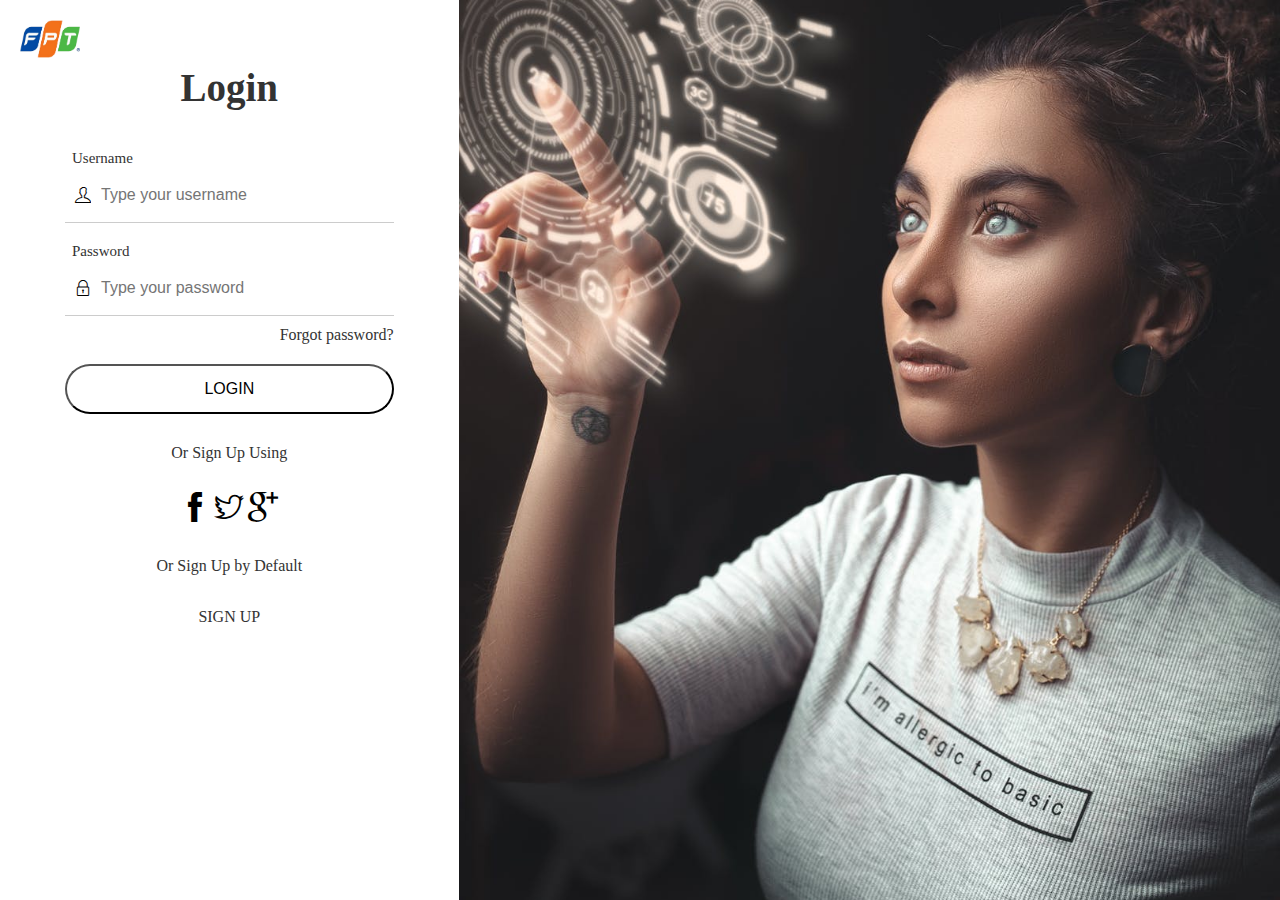
<file: login.html>
<!DOCTYPE html>
<html lang="en">

<head>
    <meta charset="UTF-8">
    <meta http-equiv="X-UA-Compatible" content="IE=edge">
    <meta name="viewport" content="width=device-width, initial-scale=1.0">
    <title>Login</title>
    <link rel="stylesheet" href="assets/css/loginStyle.css">
    <link rel="stylesheet" href="assets/fonts/themify-icons/themify-icons.css">
</head>

<body>
    <div class="login-container">
        <div class="logo-login"></div>
        <div class="login-left">
            <h1 class="login-form-title align-text">Login</h1>
            <form action="" method="">
                <div class="wrap-login">
                    <p class="label-input">Username</p>
                    <div class="wrap-input">
                        <ti class="ti-user form-item"></ti>
                        <input type="text" name="username" class="form-input" placeholder="Type your username">
                    </div>
                </div>
                <div class="wrap-login mg-t-20px">
                    <p class="label-input">Password</p>
                    <div class="wrap-input">
                        <i class="ti-lock form-item"></i>
                        <input type="password" name="pw" class="form-input" placeholder="Type your password">
                    </div>
                </div>
                <a href="#" class="fg-pw txt-cl-333">Forgot password?</a>
                <input type="submit" value="LOGIN" class="login-btn">
            </form>
            <p class="align-text mg-tb-30px txt-cl-333">Or Sign Up Using</p>
            <div class="login-by-social align-text mg-tb-30px">
                <a href="#" class="none-deco black-text fs-30px"><i class="ti-facebook fs-30px"></i></a>
                <a href="#" class="none-deco black-text fs-30px"><i class="ti-twitter fs-30px"></i></a>
                <a href="#" class="none-deco black-text fs-30px"><i class="ti-google fs-30px"></i></a>
            </div>
            <div class="signup-by-default align-text">
                <p class="mg-tb-30px txt-cl-333">Or Sign Up by Default</p>
                <a class="signup-btn none-deco mg-tb-30px" href="#">SIGN UP</a>
            </div>
        </div>
        <div class="login-right">
            <div class="slide-img fade"></div>
            <div class="slide-img fade"></div>
            <div class="slide-img fade"></div>
        </div>
    </div>

    <script src="assets/js/myScript.js"></script>
</body>

</html>
</file>
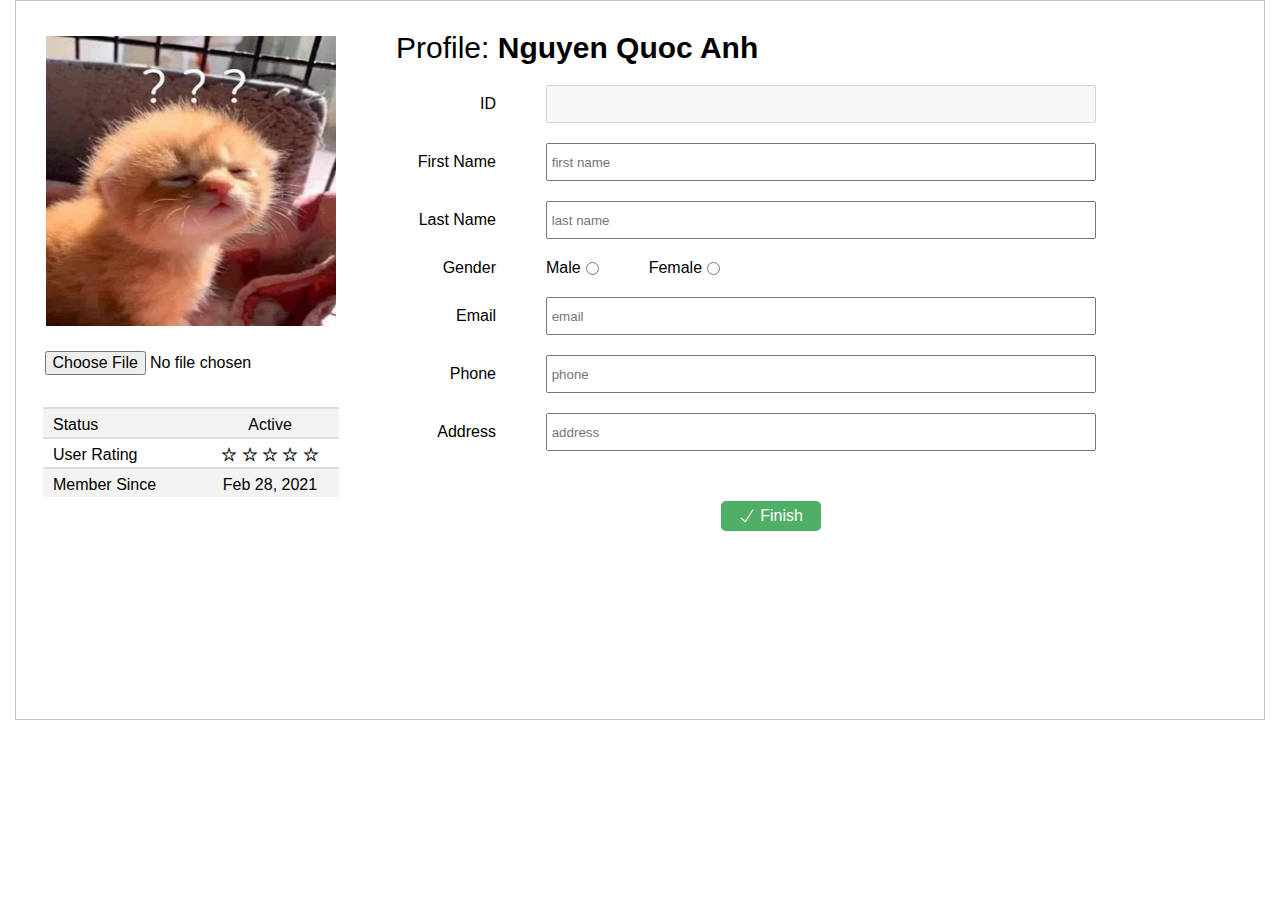
<file: profile.html>
<!DOCTYPE html>
<html lang="en">

<head>
    <meta charset="UTF-8">
    <meta http-equiv="X-UA-Compatible" content="IE=edge">
    <meta name="viewport" content="width=device-width, initial-scale=1.0">
    <title>Profile</title>
    <link rel="stylesheet" href="assets/css/profileStyle.css">
    <link rel="stylesheet" href="assets/fonts/themify-icons/themify-icons.css">
</head>

<body>
    <div class="profile-container">
        <form action="" method="">
            <div class="pro-left">
                <img src="assets/img/avt.jpg" alt="Avatar" class="avt-user">
                <input type="file" name="file" id="file">
                <table class="tb-status">
                    <tbody>
                        <tr>
                            <td class="">Status</td>
                            <td class="txt-r">Active</td>
                        </tr>
                        <tr>
                            <td>User Rating</td>
                            <td class="txt-r">
                                <i class="ti-star"></i>
                                <i class="ti-star"></i>
                                <i class="ti-star"></i>
                                <i class="ti-star"></i>
                                <i class="ti-star"></i>
                            </td>
                        </tr>
                        <tr>
                            <td>Member Since</td>
                            <td class="txt-r">Feb 28, 2021</td>
                        </tr>
                    </tbody>
                </table>
            </div>
            <div class="pro-right">
                <div class="profile-title fs-20px">
                    <h2><span class="fw-nor">Profile: </span>Nguyen Quoc Anh</h2>
                </div>
                <div class="form-input">
                    <label class="form-lb" for="id">ID</label>
                    <input type="text" class="form-txt" name="id" id="" value="" disabled>
                </div>
                <div class="form-input">
                    <label class="form-lb" for="fname">First Name</label>
                    <input type="text" class="form-txt" name="fname" id="" value="" placeholder=" first name">
                </div>
                <div class="form-input">
                    <label class="form-lb" for="lname">Last Name</label>
                    <input type="text" class="form-txt" name="lname" id="" value="" placeholder=" last name">
                </div>
                <div class="form-input">
                    <label class="form-lb">Gender </label>
                    <label for="male" class="form-lb-gender">Male</label>
                    <input type="radio" name="gender" id="male" value="male">
                    <label for="female" class="form-lb-gender">Female</label>
                    <input type="radio" name="gender" id="female" value="female">
                </div>
                <div class="form-input">
                    <label class="form-lb" for="email">Email</label>
                    <input type="email" class="form-txt" name="email" id="" valuie="" placeholder=" email">
                </div>
                <div class="form-input">
                    <label class="form-lb" for="phone">Phone</label>
                    <input type="text" class="form-txt" name="phone" id="" value="" placeholder=" phone">
                </div>
                <div class="form-input">
                    <label class="form-lb" for="address">Address</label>
                    <input type="text" class="form-txt" name="" id="" placeholder=" address">
                </div>
                <div class="fn-btn-container">
                    <i class="ti-check mg-r-5px"></i><input type="submit" value="Finish" class="btn-finish">
                </div>
            </div>
        </form>
    </div>
</body>

</html>
</file>
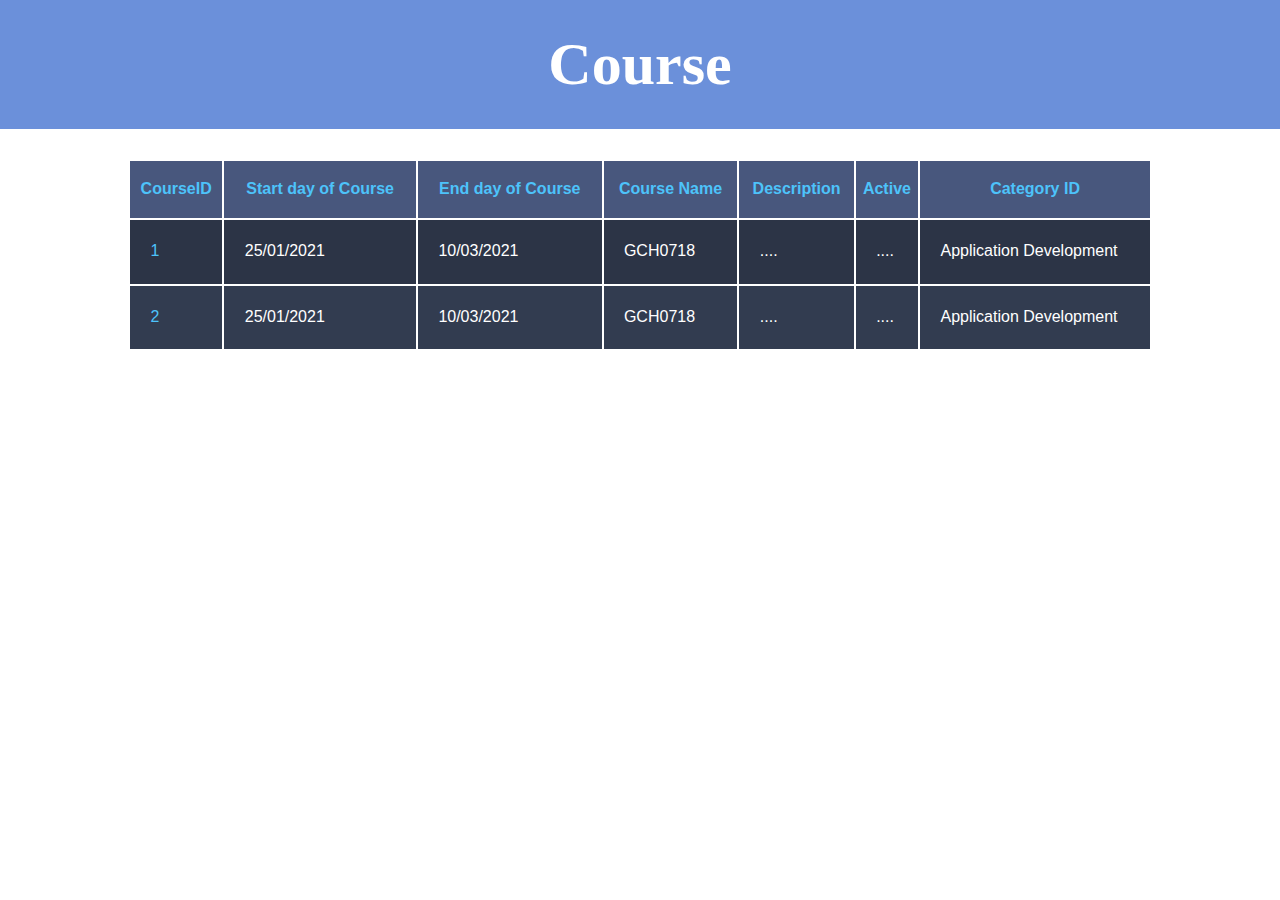
<file: table.html>
<!DOCTYPE html>
<html lang="en">
<head>
    <meta charset="UTF-8">
    <meta name="viewport" content="width=device-width, initial-scale=1.0">
    <title>Course</title>
    <link rel="stylesheet" href="assets/css/tableStyle.css">
</head>
<body>
    <div>
        <div class="table-title">
            <h1>Course</h1>
        </div>
        <center>
        <table class= "table-container">
                <tr>
                    <th>CourseID</th>
                    <th>Start day of Course</th>
                    <th>End day of Course</th>
                    <th>Course Name</th>
                    <th>Description</th>
                    <th>Active</th>
                    <th>Category ID</th>
                </tr>
                <tr>
                    <td class="cl-id" >1</td>
                    <td>25/01/2021</td>
                    <td>10/03/2021</td>
                    <td>GCH0718</td>
                    <td>....</td>
                    <td>....</td>
                    <td>Application Development</td>
                </tr>
                <tr>
                    <td class="cl-id">2</td>
                    <td>25/01/2021</td>
                    <td>10/03/2021</td>
                    <td>GCH0718</td>
                    <td>....</td>
                    <td>....</td>
                    <td>Application Development</td>
                </tr>
        </table>
        </center>
    </div>
    <footer>
        
    </footer>
</body>
</html>
</file>
<file: assets/fonts/themify-icons/themify-icons.css>
@font-face {
	font-family: 'themify';
	src:url('fonts/themify.eot?-fvbane');
	src:url('fonts/themify.eot?#iefix-fvbane') format('embedded-opentype'),
		url('fonts/themify.woff?-fvbane') format('woff'),
		url('fonts/themify.ttf?-fvbane') format('truetype'),
		url('fonts/themify.svg?-fvbane#themify') format('svg');
	font-weight: normal;
	font-style: normal;
}

[class^="ti-"], [class*=" ti-"] {
	font-family: 'themify';
	speak: none;
	font-style: normal;
	font-weight: normal;
	font-variant: normal;
	text-transform: none;
	line-height: 1;

	/* Better Font Rendering =========== */
	-webkit-font-smoothing: antialiased;
	-moz-osx-font-smoothing: grayscale;
}

.ti-wand:before {
	content: "\e600";
}
.ti-volume:before {
	content: "\e601";
}
.ti-user:before {
	content: "\e602";
}
.ti-unlock:before {
	content: "\e603";
}
.ti-unlink:before {
	content: "\e604";
}
.ti-trash:before {
	content: "\e605";
}
.ti-thought:before {
	content: "\e606";
}
.ti-target:before {
	content: "\e607";
}
.ti-tag:before {
	content: "\e608";
}
.ti-tablet:before {
	content: "\e609";
}
.ti-star:before {
	content: "\e60a";
}
.ti-spray:before {
	content: "\e60b";
}
.ti-signal:before {
	content: "\e60c";
}
.ti-shopping-cart:before {
	content: "\e60d";
}
.ti-shopping-cart-full:before {
	content: "\e60e";
}
.ti-settings:before {
	content: "\e60f";
}
.ti-search:before {
	content: "\e610";
}
.ti-zoom-in:before {
	content: "\e611";
}
.ti-zoom-out:before {
	content: "\e612";
}
.ti-cut:before {
	content: "\e613";
}
.ti-ruler:before {
	content: "\e614";
}
.ti-ruler-pencil:before {
	content: "\e615";
}
.ti-ruler-alt:before {
	content: "\e616";
}
.ti-bookmark:before {
	content: "\e617";
}
.ti-bookmark-alt:before {
	content: "\e618";
}
.ti-reload:before {
	content: "\e619";
}
.ti-plus:before {
	content: "\e61a";
}
.ti-pin:before {
	content: "\e61b";
}
.ti-pencil:before {
	content: "\e61c";
}
.ti-pencil-alt:before {
	content: "\e61d";
}
.ti-paint-roller:before {
	content: "\e61e";
}
.ti-paint-bucket:before {
	content: "\e61f";
}
.ti-na:before {
	content: "\e620";
}
.ti-mobile:before {
	content: "\e621";
}
.ti-minus:before {
	content: "\e622";
}
.ti-medall:before {
	content: "\e623";
}
.ti-medall-alt:before {
	content: "\e624";
}
.ti-marker:before {
	content: "\e625";
}
.ti-marker-alt:before {
	content: "\e626";
}
.ti-arrow-up:before {
	content: "\e627";
}
.ti-arrow-right:before {
	content: "\e628";
}
.ti-arrow-left:before {
	content: "\e629";
}
.ti-arrow-down:before {
	content: "\e62a";
}
.ti-lock:before {
	content: "\e62b";
}
.ti-location-arrow:before {
	content: "\e62c";
}
.ti-link:before {
	content: "\e62d";
}
.ti-layout:before {
	content: "\e62e";
}
.ti-layers:before {
	content: "\e62f";
}
.ti-layers-alt:before {
	content: "\e630";
}
.ti-key:before {
	content: "\e631";
}
.ti-import:before {
	content: "\e632";
}
.ti-image:before {
	content: "\e633";
}
.ti-heart:before {
	content: "\e634";
}
.ti-heart-broken:before {
	content: "\e635";
}
.ti-hand-stop:before {
	content: "\e636";
}
.ti-hand-open:before {
	content: "\e637";
}
.ti-hand-drag:before {
	content: "\e638";
}
.ti-folder:before {
	content: "\e639";
}
.ti-flag:before {
	content: "\e63a";
}
.ti-flag-alt:before {
	content: "\e63b";
}
.ti-flag-alt-2:before {
	content: "\e63c";
}
.ti-eye:before {
	content: "\e63d";
}
.ti-export:before {
	content: "\e63e";
}
.ti-exchange-vertical:before {
	content: "\e63f";
}
.ti-desktop:before {
	content: "\e640";
}
.ti-cup:before {
	content: "\e641";
}
.ti-crown:before {
	content: "\e642";
}
.ti-comments:before {
	content: "\e643";
}
.ti-comment:before {
	content: "\e644";
}
.ti-comment-alt:before {
	content: "\e645";
}
.ti-close:before {
	content: "\e646";
}
.ti-clip:before {
	content: "\e647";
}
.ti-angle-up:before {
	content: "\e648";
}
.ti-angle-right:before {
	content: "\e649";
}
.ti-angle-left:before {
	content: "\e64a";
}
.ti-angle-down:before {
	content: "\e64b";
}
.ti-check:before {
	content: "\e64c";
}
.ti-check-box:before {
	content: "\e64d";
}
.ti-camera:before {
	content: "\e64e";
}
.ti-announcement:before {
	content: "\e64f";
}
.ti-brush:before {
	content: "\e650";
}
.ti-briefcase:before {
	content: "\e651";
}
.ti-bolt:before {
	content: "\e652";
}
.ti-bolt-alt:before {
	content: "\e653";
}
.ti-blackboard:before {
	content: "\e654";
}
.ti-bag:before {
	content: "\e655";
}
.ti-move:before {
	content: "\e656";
}
.ti-arrows-vertical:before {
	content: "\e657";
}
.ti-arrows-horizontal:before {
	content: "\e658";
}
.ti-fullscreen:before {
	content: "\e659";
}
.ti-arrow-top-right:before {
	content: "\e65a";
}
.ti-arrow-top-left:before {
	content: "\e65b";
}
.ti-arrow-circle-up:before {
	content: "\e65c";
}
.ti-arrow-circle-right:before {
	content: "\e65d";
}
.ti-arrow-circle-left:before {
	content: "\e65e";
}
.ti-arrow-circle-down:before {
	content: "\e65f";
}
.ti-angle-double-up:before {
	content: "\e660";
}
.ti-angle-double-right:before {
	content: "\e661";
}
.ti-angle-double-left:before {
	content: "\e662";
}
.ti-angle-double-down:before {
	content: "\e663";
}
.ti-zip:before {
	content: "\e664";
}
.ti-world:before {
	content: "\e665";
}
.ti-wheelchair:before {
	content: "\e666";
}
.ti-view-list:before {
	content: "\e667";
}
.ti-view-list-alt:before {
	content: "\e668";
}
.ti-view-grid:before {
	content: "\e669";
}
.ti-uppercase:before {
	content: "\e66a";
}
.ti-upload:before {
	content: "\e66b";
}
.ti-underline:before {
	content: "\e66c";
}
.ti-truck:before {
	content: "\e66d";
}
.ti-timer:before {
	content: "\e66e";
}
.ti-ticket:before {
	content: "\e66f";
}
.ti-thumb-up:before {
	content: "\e670";
}
.ti-thumb-down:before {
	content: "\e671";
}
.ti-text:before {
	content: "\e672";
}
.ti-stats-up:before {
	content: "\e673";
}
.ti-stats-down:before {
	content: "\e674";
}
.ti-split-v:before {
	content: "\e675";
}
.ti-split-h:before {
	content: "\e676";
}
.ti-smallcap:before {
	content: "\e677";
}
.ti-shine:before {
	content: "\e678";
}
.ti-shift-right:before {
	content: "\e679";
}
.ti-shift-left:before {
	content: "\e67a";
}
.ti-shield:before {
	content: "\e67b";
}
.ti-notepad:before {
	content: "\e67c";
}
.ti-server:before {
	content: "\e67d";
}
.ti-quote-right:before {
	content: "\e67e";
}
.ti-quote-left:before {
	content: "\e67f";
}
.ti-pulse:before {
	content: "\e680";
}
.ti-printer:before {
	content: "\e681";
}
.ti-power-off:before {
	content: "\e682";
}
.ti-plug:before {
	content: "\e683";
}
.ti-pie-chart:before {
	content: "\e684";
}
.ti-paragraph:before {
	content: "\e685";
}
.ti-panel:before {
	content: "\e686";
}
.ti-package:before {
	content: "\e687";
}
.ti-music:before {
	content: "\e688";
}
.ti-music-alt:before {
	content: "\e689";
}
.ti-mouse:before {
	content: "\e68a";
}
.ti-mouse-alt:before {
	content: "\e68b";
}
.ti-money:before {
	content: "\e68c";
}
.ti-microphone:before {
	content: "\e68d";
}
.ti-menu:before {
	content: "\e68e";
}
.ti-menu-alt:before {
	content: "\e68f";
}
.ti-map:before {
	content: "\e690";
}
.ti-map-alt:before {
	content: "\e691";
}
.ti-loop:before {
	content: "\e692";
}
.ti-location-pin:before {
	content: "\e693";
}
.ti-list:before {
	content: "\e694";
}
.ti-light-bulb:before {
	content: "\e695";
}
.ti-Italic:before {
	content: "\e696";
}
.ti-info:before {
	content: "\e697";
}
.ti-infinite:before {
	content: "\e698";
}
.ti-id-badge:before {
	content: "\e699";
}
.ti-hummer:before {
	content: "\e69a";
}
.ti-home:before {
	content: "\e69b";
}
.ti-help:before {
	content: "\e69c";
}
.ti-headphone:before {
	content: "\e69d";
}
.ti-harddrives:before {
	content: "\e69e";
}
.ti-harddrive:before {
	content: "\e69f";
}
.ti-gift:before {
	content: "\e6a0";
}
.ti-game:before {
	content: "\e6a1";
}
.ti-filter:before {
	content: "\e6a2";
}
.ti-files:before {
	content: "\e6a3";
}
.ti-file:before {
	content: "\e6a4";
}
.ti-eraser:before {
	content: "\e6a5";
}
.ti-envelope:before {
	content: "\e6a6";
}
.ti-download:before {
	content: "\e6a7";
}
.ti-direction:before {
	content: "\e6a8";
}
.ti-direction-alt:before {
	content: "\e6a9";
}
.ti-dashboard:before {
	content: "\e6aa";
}
.ti-control-stop:before {
	content: "\e6ab";
}
.ti-control-shuffle:before {
	content: "\e6ac";
}
.ti-control-play:before {
	content: "\e6ad";
}
.ti-control-pause:before {
	content: "\e6ae";
}
.ti-control-forward:before {
	content: "\e6af";
}
.ti-control-backward:before {
	content: "\e6b0";
}
.ti-cloud:before {
	content: "\e6b1";
}
.ti-cloud-up:before {
	content: "\e6b2";
}
.ti-cloud-down:before {
	content: "\e6b3";
}
.ti-clipboard:before {
	content: "\e6b4";
}
.ti-car:before {
	content: "\e6b5";
}
.ti-calendar:before {
	content: "\e6b6";
}
.ti-book:before {
	content: "\e6b7";
}
.ti-bell:before {
	content: "\e6b8";
}
.ti-basketball:before {
	content: "\e6b9";
}
.ti-bar-chart:before {
	content: "\e6ba";
}
.ti-bar-chart-alt:before {
	content: "\e6bb";
}
.ti-back-right:before {
	content: "\e6bc";
}
.ti-back-left:before {
	content: "\e6bd";
}
.ti-arrows-corner:before {
	content: "\e6be";
}
.ti-archive:before {
	content: "\e6bf";
}
.ti-anchor:before {
	content: "\e6c0";
}
.ti-align-right:before {
	content: "\e6c1";
}
.ti-align-left:before {
	content: "\e6c2";
}
.ti-align-justify:before {
	content: "\e6c3";
}
.ti-align-center:before {
	content: "\e6c4";
}
.ti-alert:before {
	content: "\e6c5";
}
.ti-alarm-clock:before {
	content: "\e6c6";
}
.ti-agenda:before {
	content: "\e6c7";
}
.ti-write:before {
	content: "\e6c8";
}
.ti-window:before {
	content: "\e6c9";
}
.ti-widgetized:before {
	content: "\e6ca";
}
.ti-widget:before {
	content: "\e6cb";
}
.ti-widget-alt:before {
	content: "\e6cc";
}
.ti-wallet:before {
	content: "\e6cd";
}
.ti-video-clapper:before {
	content: "\e6ce";
}
.ti-video-camera:before {
	content: "\e6cf";
}
.ti-vector:before {
	content: "\e6d0";
}
.ti-themify-logo:before {
	content: "\e6d1";
}
.ti-themify-favicon:before {
	content: "\e6d2";
}
.ti-themify-favicon-alt:before {
	content: "\e6d3";
}
.ti-support:before {
	content: "\e6d4";
}
.ti-stamp:before {
	content: "\e6d5";
}
.ti-split-v-alt:before {
	content: "\e6d6";
}
.ti-slice:before {
	content: "\e6d7";
}
.ti-shortcode:before {
	content: "\e6d8";
}
.ti-shift-right-alt:before {
	content: "\e6d9";
}
.ti-shift-left-alt:before {
	content: "\e6da";
}
.ti-ruler-alt-2:before {
	content: "\e6db";
}
.ti-receipt:before {
	content: "\e6dc";
}
.ti-pin2:before {
	content: "\e6dd";
}
.ti-pin-alt:before {
	content: "\e6de";
}
.ti-pencil-alt2:before {
	content: "\e6df";
}
.ti-palette:before {
	content: "\e6e0";
}
.ti-more:before {
	content: "\e6e1";
}
.ti-more-alt:before {
	content: "\e6e2";
}
.ti-microphone-alt:before {
	content: "\e6e3";
}
.ti-magnet:before {
	content: "\e6e4";
}
.ti-line-double:before {
	content: "\e6e5";
}
.ti-line-dotted:before {
	content: "\e6e6";
}
.ti-line-dashed:before {
	content: "\e6e7";
}
.ti-layout-width-full:before {
	content: "\e6e8";
}
.ti-layout-width-default:before {
	content: "\e6e9";
}
.ti-layout-width-default-alt:before {
	content: "\e6ea";
}
.ti-layout-tab:before {
	content: "\e6eb";
}
.ti-layout-tab-window:before {
	content: "\e6ec";
}
.ti-layout-tab-v:before {
	content: "\e6ed";
}
.ti-layout-tab-min:before {
	content: "\e6ee";
}
.ti-layout-slider:before {
	content: "\e6ef";
}
.ti-layout-slider-alt:before {
	content: "\e6f0";
}
.ti-layout-sidebar-right:before {
	content: "\e6f1";
}
.ti-layout-sidebar-none:before {
	content: "\e6f2";
}
.ti-layout-sidebar-left:before {
	content: "\e6f3";
}
.ti-layout-placeholder:before {
	content: "\e6f4";
}
.ti-layout-menu:before {
	content: "\e6f5";
}
.ti-layout-menu-v:before {
	content: "\e6f6";
}
.ti-layout-menu-separated:before {
	content: "\e6f7";
}
.ti-layout-menu-full:before {
	content: "\e6f8";
}
.ti-layout-media-right-alt:before {
	content: "\e6f9";
}
.ti-layout-media-right:before {
	content: "\e6fa";
}
.ti-layout-media-overlay:before {
	content: "\e6fb";
}
.ti-layout-media-overlay-alt:before {
	content: "\e6fc";
}
.ti-layout-media-overlay-alt-2:before {
	content: "\e6fd";
}
.ti-layout-media-left-alt:before {
	content: "\e6fe";
}
.ti-layout-media-left:before {
	content: "\e6ff";
}
.ti-layout-media-center-alt:before {
	content: "\e700";
}
.ti-layout-media-center:before {
	content: "\e701";
}
.ti-layout-list-thumb:before {
	content: "\e702";
}
.ti-layout-list-thumb-alt:before {
	content: "\e703";
}
.ti-layout-list-post:before {
	content: "\e704";
}
.ti-layout-list-large-image:before {
	content: "\e705";
}
.ti-layout-line-solid:before {
	content: "\e706";
}
.ti-layout-grid4:before {
	content: "\e707";
}
.ti-layout-grid3:before {
	content: "\e708";
}
.ti-layout-grid2:before {
	content: "\e709";
}
.ti-layout-grid2-thumb:before {
	content: "\e70a";
}
.ti-layout-cta-right:before {
	content: "\e70b";
}
.ti-layout-cta-left:before {
	content: "\e70c";
}
.ti-layout-cta-center:before {
	content: "\e70d";
}
.ti-layout-cta-btn-right:before {
	content: "\e70e";
}
.ti-layout-cta-btn-left:before {
	content: "\e70f";
}
.ti-layout-column4:before {
	content: "\e710";
}
.ti-layout-column3:before {
	content: "\e711";
}
.ti-layout-column2:before {
	content: "\e712";
}
.ti-layout-accordion-separated:before {
	content: "\e713";
}
.ti-layout-accordion-merged:before {
	content: "\e714";
}
.ti-layout-accordion-list:before {
	content: "\e715";
}
.ti-ink-pen:before {
	content: "\e716";
}
.ti-info-alt:before {
	content: "\e717";
}
.ti-help-alt:before {
	content: "\e718";
}
.ti-headphone-alt:before {
	content: "\e719";
}
.ti-hand-point-up:before {
	content: "\e71a";
}
.ti-hand-point-right:before {
	content: "\e71b";
}
.ti-hand-point-left:before {
	content: "\e71c";
}
.ti-hand-point-down:before {
	content: "\e71d";
}
.ti-gallery:before {
	content: "\e71e";
}
.ti-face-smile:before {
	content: "\e71f";
}
.ti-face-sad:before {
	content: "\e720";
}
.ti-credit-card:before {
	content: "\e721";
}
.ti-control-skip-forward:before {
	content: "\e722";
}
.ti-control-skip-backward:before {
	content: "\e723";
}
.ti-control-record:before {
	content: "\e724";
}
.ti-control-eject:before {
	content: "\e725";
}
.ti-comments-smiley:before {
	content: "\e726";
}
.ti-brush-alt:before {
	content: "\e727";
}
.ti-youtube:before {
	content: "\e728";
}
.ti-vimeo:before {
	content: "\e729";
}
.ti-twitter:before {
	content: "\e72a";
}
.ti-time:before {
	content: "\e72b";
}
.ti-tumblr:before {
	content: "\e72c";
}
.ti-skype:before {
	content: "\e72d";
}
.ti-share:before {
	content: "\e72e";
}
.ti-share-alt:before {
	content: "\e72f";
}
.ti-rocket:before {
	content: "\e730";
}
.ti-pinterest:before {
	content: "\e731";
}
.ti-new-window:before {
	content: "\e732";
}
.ti-microsoft:before {
	content: "\e733";
}
.ti-list-ol:before {
	content: "\e734";
}
.ti-linkedin:before {
	content: "\e735";
}
.ti-layout-sidebar-2:before {
	content: "\e736";
}
.ti-layout-grid4-alt:before {
	content: "\e737";
}
.ti-layout-grid3-alt:before {
	content: "\e738";
}
.ti-layout-grid2-alt:before {
	content: "\e739";
}
.ti-layout-column4-alt:before {
	content: "\e73a";
}
.ti-layout-column3-alt:before {
	content: "\e73b";
}
.ti-layout-column2-alt:before {
	content: "\e73c";
}
.ti-instagram:before {
	content: "\e73d";
}
.ti-google:before {
	content: "\e73e";
}
.ti-github:before {
	content: "\e73f";
}
.ti-flickr:before {
	content: "\e740";
}
.ti-facebook:before {
	content: "\e741";
}
.ti-dropbox:before {
	content: "\e742";
}
.ti-dribbble:before {
	content: "\e743";
}
.ti-apple:before {
	content: "\e744";
}
.ti-android:before {
	content: "\e745";
}
.ti-save:before {
	content: "\e746";
}
.ti-save-alt:before {
	content: "\e747";
}
.ti-yahoo:before {
	content: "\e748";
}
.ti-wordpress:before {
	content: "\e749";
}
.ti-vimeo-alt:before {
	content: "\e74a";
}
.ti-twitter-alt:before {
	content: "\e74b";
}
.ti-tumblr-alt:before {
	content: "\e74c";
}
.ti-trello:before {
	content: "\e74d";
}
.ti-stack-overflow:before {
	content: "\e74e";
}
.ti-soundcloud:before {
	content: "\e74f";
}
.ti-sharethis:before {
	content: "\e750";
}
.ti-sharethis-alt:before {
	content: "\e751";
}
.ti-reddit:before {
	content: "\e752";
}
.ti-pinterest-alt:before {
	content: "\e753";
}
.ti-microsoft-alt:before {
	content: "\e754";
}
.ti-linux:before {
	content: "\e755";
}
.ti-jsfiddle:before {
	content: "\e756";
}
.ti-joomla:before {
	content: "\e757";
}
.ti-html5:before {
	content: "\e758";
}
.ti-flickr-alt:before {
	content: "\e759";
}
.ti-email:before {
	content: "\e75a";
}
.ti-drupal:before {
	content: "\e75b";
}
.ti-dropbox-alt:before {
	content: "\e75c";
}
.ti-css3:before {
	content: "\e75d";
}
.ti-rss:before {
	content: "\e75e";
}
.ti-rss-alt:before {
	content: "\e75f";
}
</file>
<file: assets/fonts/themify-icons/demo-files/demo.css>
body {
	font: normal 1em/1.5em Arial, Helvetica, sans-serif;
	max-width: 90%;
	margin: 30px auto 0;
}
h1, h3 {
	font-weight: normal;
}
h3 {
	font-size: 1.4;
	text-transform: uppercase;
	letter-spacing: 1px;
}

.icon-section {
	margin: 0 0 3em;
	clear: both;
	overflow: hidden;
}
.icon-container {
	width: 240px; 
	padding: .7em 0;
	float: left; 
	position: relative;
	text-align: left;
}
.icon-container [class^="ti-"], 
.icon-container [class*=" ti-"] {
	color: #000;
	position: absolute;
	margin-top: 3px;
	transition: .3s;
}
.icon-container:hover [class^="ti-"],
.icon-container:hover [class*=" ti-"] {
	font-size: 2.2em;
	margin-top: -5px;
}
.icon-container:hover .icon-name {
	color: #000;
}
.icon-name {
	color: #aaa;
	margin-left: 35px;
	font-size: .8em;
	transition: .3s;
}
.icon-container:hover .icon-name {
	margin-left: 45px;
}
</file>
<file: assets/fonts/themify-icons/ie7/ie7.css>
.ti-wand {
	*zoom: expression(this.runtimeStyle['zoom'] = '1', this.innerHTML = '&#xe600;');
}
.ti-volume {
	*zoom: expression(this.runtimeStyle['zoom'] = '1', this.innerHTML = '&#xe601;');
}
.ti-user {
	*zoom: expression(this.runtimeStyle['zoom'] = '1', this.innerHTML = '&#xe602;');
}
.ti-unlock {
	*zoom: expression(this.runtimeStyle['zoom'] = '1', this.innerHTML = '&#xe603;');
}
.ti-unlink {
	*zoom: expression(this.runtimeStyle['zoom'] = '1', this.innerHTML = '&#xe604;');
}
.ti-trash {
	*zoom: expression(this.runtimeStyle['zoom'] = '1', this.innerHTML = '&#xe605;');
}
.ti-thought {
	*zoom: expression(this.runtimeStyle['zoom'] = '1', this.innerHTML = '&#xe606;');
}
.ti-target {
	*zoom: expression(this.runtimeStyle['zoom'] = '1', this.innerHTML = '&#xe607;');
}
.ti-tag {
	*zoom: expression(this.runtimeStyle['zoom'] = '1', this.innerHTML = '&#xe608;');
}
.ti-tablet {
	*zoom: expression(this.runtimeStyle['zoom'] = '1', this.innerHTML = '&#xe609;');
}
.ti-star {
	*zoom: expression(this.runtimeStyle['zoom'] = '1', this.innerHTML = '&#xe60a;');
}
.ti-spray {
	*zoom: expression(this.runtimeStyle['zoom'] = '1', this.innerHTML = '&#xe60b;');
}
.ti-signal {
	*zoom: expression(this.runtimeStyle['zoom'] = '1', this.innerHTML = '&#xe60c;');
}
.ti-shopping-cart {
	*zoom: expression(this.runtimeStyle['zoom'] = '1', this.innerHTML = '&#xe60d;');
}
.ti-shopping-cart-full {
	*zoom: expression(this.runtimeStyle['zoom'] = '1', this.innerHTML = '&#xe60e;');
}
.ti-settings {
	*zoom: expression(this.runtimeStyle['zoom'] = '1', this.innerHTML = '&#xe60f;');
}
.ti-search {
	*zoom: expression(this.runtimeStyle['zoom'] = '1', this.innerHTML = '&#xe610;');
}
.ti-zoom-in {
	*zoom: expression(this.runtimeStyle['zoom'] = '1', this.innerHTML = '&#xe611;');
}
.ti-zoom-out {
	*zoom: expression(this.runtimeStyle['zoom'] = '1', this.innerHTML = '&#xe612;');
}
.ti-cut {
	*zoom: expression(this.runtimeStyle['zoom'] = '1', this.innerHTML = '&#xe613;');
}
.ti-ruler {
	*zoom: expression(this.runtimeStyle['zoom'] = '1', this.innerHTML = '&#xe614;');
}
.ti-ruler-pencil {
	*zoom: expression(this.runtimeStyle['zoom'] = '1', this.innerHTML = '&#xe615;');
}
.ti-ruler-alt {
	*zoom: expression(this.runtimeStyle['zoom'] = '1', this.innerHTML = '&#xe616;');
}
.ti-bookmark {
	*zoom: expression(this.runtimeStyle['zoom'] = '1', this.innerHTML = '&#xe617;');
}
.ti-bookmark-alt {
	*zoom: expression(this.runtimeStyle['zoom'] = '1', this.innerHTML = '&#xe618;');
}
.ti-reload {
	*zoom: expression(this.runtimeStyle['zoom'] = '1', this.innerHTML = '&#xe619;');
}
.ti-plus {
	*zoom: expression(this.runtimeStyle['zoom'] = '1', this.innerHTML = '&#xe61a;');
}
.ti-pin {
	*zoom: expression(this.runtimeStyle['zoom'] = '1', this.innerHTML = '&#xe61b;');
}
.ti-pencil {
	*zoom: expression(this.runtimeStyle['zoom'] = '1', this.innerHTML = '&#xe61c;');
}
.ti-pencil-alt {
	*zoom: expression(this.runtimeStyle['zoom'] = '1', this.innerHTML = '&#xe61d;');
}
.ti-paint-roller {
	*zoom: expression(this.runtimeStyle['zoom'] = '1', this.innerHTML = '&#xe61e;');
}
.ti-paint-bucket {
	*zoom: expression(this.runtimeStyle['zoom'] = '1', this.innerHTML = '&#xe61f;');
}
.ti-na {
	*zoom: expression(this.runtimeStyle['zoom'] = '1', this.innerHTML = '&#xe620;');
}
.ti-mobile {
	*zoom: expression(this.runtimeStyle['zoom'] = '1', this.innerHTML = '&#xe621;');
}
.ti-minus {
	*zoom: expression(this.runtimeStyle['zoom'] = '1', this.innerHTML = '&#xe622;');
}
.ti-medall {
	*zoom: expression(this.runtimeStyle['zoom'] = '1', this.innerHTML = '&#xe623;');
}
.ti-medall-alt {
	*zoom: expression(this.runtimeStyle['zoom'] = '1', this.innerHTML = '&#xe624;');
}
.ti-marker {
	*zoom: expression(this.runtimeStyle['zoom'] = '1', this.innerHTML = '&#xe625;');
}
.ti-marker-alt {
	*zoom: expression(this.runtimeStyle['zoom'] = '1', this.innerHTML = '&#xe626;');
}
.ti-arrow-up {
	*zoom: expression(this.runtimeStyle['zoom'] = '1', this.innerHTML = '&#xe627;');
}
.ti-arrow-right {
	*zoom: expression(this.runtimeStyle['zoom'] = '1', this.innerHTML = '&#xe628;');
}
.ti-arrow-left {
	*zoom: expression(this.runtimeStyle['zoom'] = '1', this.innerHTML = '&#xe629;');
}
.ti-arrow-down {
	*zoom: expression(this.runtimeStyle['zoom'] = '1', this.innerHTML = '&#xe62a;');
}
.ti-lock {
	*zoom: expression(this.runtimeStyle['zoom'] = '1', this.innerHTML = '&#xe62b;');
}
.ti-location-arrow {
	*zoom: expression(this.runtimeStyle['zoom'] = '1', this.innerHTML = '&#xe62c;');
}
.ti-link {
	*zoom: expression(this.runtimeStyle['zoom'] = '1', this.innerHTML = '&#xe62d;');
}
.ti-layout {
	*zoom: expression(this.runtimeStyle['zoom'] = '1', this.innerHTML = '&#xe62e;');
}
.ti-layers {
	*zoom: expression(this.runtimeStyle['zoom'] = '1', this.innerHTML = '&#xe62f;');
}
.ti-layers-alt {
	*zoom: expression(this.runtimeStyle['zoom'] = '1', this.innerHTML = '&#xe630;');
}
.ti-key {
	*zoom: expression(this.runtimeStyle['zoom'] = '1', this.innerHTML = '&#xe631;');
}
.ti-import {
	*zoom: expression(this.runtimeStyle['zoom'] = '1', this.innerHTML = '&#xe632;');
}
.ti-image {
	*zoom: expression(this.runtimeStyle['zoom'] = '1', this.innerHTML = '&#xe633;');
}
.ti-heart {
	*zoom: expression(this.runtimeStyle['zoom'] = '1', this.innerHTML = '&#xe634;');
}
.ti-heart-broken {
	*zoom: expression(this.runtimeStyle['zoom'] = '1', this.innerHTML = '&#xe635;');
}
.ti-hand-stop {
	*zoom: expression(this.runtimeStyle['zoom'] = '1', this.innerHTML = '&#xe636;');
}
.ti-hand-open {
	*zoom: expression(this.runtimeStyle['zoom'] = '1', this.innerHTML = '&#xe637;');
}
.ti-hand-drag {
	*zoom: expression(this.runtimeStyle['zoom'] = '1', this.innerHTML = '&#xe638;');
}
.ti-folder {
	*zoom: expression(this.runtimeStyle['zoom'] = '1', this.innerHTML = '&#xe639;');
}
.ti-flag {
	*zoom: expression(this.runtimeStyle['zoom'] = '1', this.innerHTML = '&#xe63a;');
}
.ti-flag-alt {
	*zoom: expression(this.runtimeStyle['zoom'] = '1', this.innerHTML = '&#xe63b;');
}
.ti-flag-alt-2 {
	*zoom: expression(this.runtimeStyle['zoom'] = '1', this.innerHTML = '&#xe63c;');
}
.ti-eye {
	*zoom: expression(this.runtimeStyle['zoom'] = '1', this.innerHTML = '&#xe63d;');
}
.ti-export {
	*zoom: expression(this.runtimeStyle['zoom'] = '1', this.innerHTML = '&#xe63e;');
}
.ti-exchange-vertical {
	*zoom: expression(this.runtimeStyle['zoom'] = '1', this.innerHTML = '&#xe63f;');
}
.ti-desktop {
	*zoom: expression(this.runtimeStyle['zoom'] = '1', this.innerHTML = '&#xe640;');
}
.ti-cup {
	*zoom: expression(this.runtimeStyle['zoom'] = '1', this.innerHTML = '&#xe641;');
}
.ti-crown {
	*zoom: expression(this.runtimeStyle['zoom'] = '1', this.innerHTML = '&#xe642;');
}
.ti-comments {
	*zoom: expression(this.runtimeStyle['zoom'] = '1', this.innerHTML = '&#xe643;');
}
.ti-comment {
	*zoom: expression(this.runtimeStyle['zoom'] = '1', this.innerHTML = '&#xe644;');
}
.ti-comment-alt {
	*zoom: expression(this.runtimeStyle['zoom'] = '1', this.innerHTML = '&#xe645;');
}
.ti-close {
	*zoom: expression(this.runtimeStyle['zoom'] = '1', this.innerHTML = '&#xe646;');
}
.ti-clip {
	*zoom: expression(this.runtimeStyle['zoom'] = '1', this.innerHTML = '&#xe647;');
}
.ti-angle-up {
	*zoom: expression(this.runtimeStyle['zoom'] = '1', this.innerHTML = '&#xe648;');
}
.ti-angle-right {
	*zoom: expression(this.runtimeStyle['zoom'] = '1', this.innerHTML = '&#xe649;');
}
.ti-angle-left {
	*zoom: expression(this.runtimeStyle['zoom'] = '1', this.innerHTML = '&#xe64a;');
}
.ti-angle-down {
	*zoom: expression(this.runtimeStyle['zoom'] = '1', this.innerHTML = '&#xe64b;');
}
.ti-check {
	*zoom: expression(this.runtimeStyle['zoom'] = '1', this.innerHTML = '&#xe64c;');
}
.ti-check-box {
	*zoom: expression(this.runtimeStyle['zoom'] = '1', this.innerHTML = '&#xe64d;');
}
.ti-camera {
	*zoom: expression(this.runtimeStyle['zoom'] = '1', this.innerHTML = '&#xe64e;');
}
.ti-announcement {
	*zoom: expression(this.runtimeStyle['zoom'] = '1', this.innerHTML = '&#xe64f;');
}
.ti-brush {
	*zoom: expression(this.runtimeStyle['zoom'] = '1', this.innerHTML = '&#xe650;');
}
.ti-briefcase {
	*zoom: expression(this.runtimeStyle['zoom'] = '1', this.innerHTML = '&#xe651;');
}
.ti-bolt {
	*zoom: expression(this.runtimeStyle['zoom'] = '1', this.innerHTML = '&#xe652;');
}
.ti-bolt-alt {
	*zoom: expression(this.runtimeStyle['zoom'] = '1', this.innerHTML = '&#xe653;');
}
.ti-blackboard {
	*zoom: expression(this.runtimeStyle['zoom'] = '1', this.innerHTML = '&#xe654;');
}
.ti-bag {
	*zoom: expression(this.runtimeStyle['zoom'] = '1', this.innerHTML = '&#xe655;');
}
.ti-move {
	*zoom: expression(this.runtimeStyle['zoom'] = '1', this.innerHTML = '&#xe656;');
}
.ti-arrows-vertical {
	*zoom: expression(this.runtimeStyle['zoom'] = '1', this.innerHTML = '&#xe657;');
}
.ti-arrows-horizontal {
	*zoom: expression(this.runtimeStyle['zoom'] = '1', this.innerHTML = '&#xe658;');
}
.ti-fullscreen {
	*zoom: expression(this.runtimeStyle['zoom'] = '1', this.innerHTML = '&#xe659;');
}
.ti-arrow-top-right {
	*zoom: expression(this.runtimeStyle['zoom'] = '1', this.innerHTML = '&#xe65a;');
}
.ti-arrow-top-left {
	*zoom: expression(this.runtimeStyle['zoom'] = '1', this.innerHTML = '&#xe65b;');
}
.ti-arrow-circle-up {
	*zoom: expression(this.runtimeStyle['zoom'] = '1', this.innerHTML = '&#xe65c;');
}
.ti-arrow-circle-right {
	*zoom: expression(this.runtimeStyle['zoom'] = '1', this.innerHTML = '&#xe65d;');
}
.ti-arrow-circle-left {
	*zoom: expression(this.runtimeStyle['zoom'] = '1', this.innerHTML = '&#xe65e;');
}
.ti-arrow-circle-down {
	*zoom: expression(this.runtimeStyle['zoom'] = '1', this.innerHTML = '&#xe65f;');
}
.ti-angle-double-up {
	*zoom: expression(this.runtimeStyle['zoom'] = '1', this.innerHTML = '&#xe660;');
}
.ti-angle-double-right {
	*zoom: expression(this.runtimeStyle['zoom'] = '1', this.innerHTML = '&#xe661;');
}
.ti-angle-double-left {
	*zoom: expression(this.runtimeStyle['zoom'] = '1', this.innerHTML = '&#xe662;');
}
.ti-angle-double-down {
	*zoom: expression(this.runtimeStyle['zoom'] = '1', this.innerHTML = '&#xe663;');
}
.ti-zip {
	*zoom: expression(this.runtimeStyle['zoom'] = '1', this.innerHTML = '&#xe664;');
}
.ti-world {
	*zoom: expression(this.runtimeStyle['zoom'] = '1', this.innerHTML = '&#xe665;');
}
.ti-wheelchair {
	*zoom: expression(this.runtimeStyle['zoom'] = '1', this.innerHTML = '&#xe666;');
}
.ti-view-list {
	*zoom: expression(this.runtimeStyle['zoom'] = '1', this.innerHTML = '&#xe667;');
}
.ti-view-list-alt {
	*zoom: expression(this.runtimeStyle['zoom'] = '1', this.innerHTML = '&#xe668;');
}
.ti-view-grid {
	*zoom: expression(this.runtimeStyle['zoom'] = '1', this.innerHTML = '&#xe669;');
}
.ti-uppercase {
	*zoom: expression(this.runtimeStyle['zoom'] = '1', this.innerHTML = '&#xe66a;');
}
.ti-upload {
	*zoom: expression(this.runtimeStyle['zoom'] = '1', this.innerHTML = '&#xe66b;');
}
.ti-underline {
	*zoom: expression(this.runtimeStyle['zoom'] = '1', this.innerHTML = '&#xe66c;');
}
.ti-truck {
	*zoom: expression(this.runtimeStyle['zoom'] = '1', this.innerHTML = '&#xe66d;');
}
.ti-timer {
	*zoom: expression(this.runtimeStyle['zoom'] = '1', this.innerHTML = '&#xe66e;');
}
.ti-ticket {
	*zoom: expression(this.runtimeStyle['zoom'] = '1', this.innerHTML = '&#xe66f;');
}
.ti-thumb-up {
	*zoom: expression(this.runtimeStyle['zoom'] = '1', this.innerHTML = '&#xe670;');
}
.ti-thumb-down {
	*zoom: expression(this.runtimeStyle['zoom'] = '1', this.innerHTML = '&#xe671;');
}
.ti-text {
	*zoom: expression(this.runtimeStyle['zoom'] = '1', this.innerHTML = '&#xe672;');
}
.ti-stats-up {
	*zoom: expression(this.runtimeStyle['zoom'] = '1', this.innerHTML = '&#xe673;');
}
.ti-stats-down {
	*zoom: expression(this.runtimeStyle['zoom'] = '1', this.innerHTML = '&#xe674;');
}
.ti-split-v {
	*zoom: expression(this.runtimeStyle['zoom'] = '1', this.innerHTML = '&#xe675;');
}
.ti-split-h {
	*zoom: expression(this.runtimeStyle['zoom'] = '1', this.innerHTML = '&#xe676;');
}
.ti-smallcap {
	*zoom: expression(this.runtimeStyle['zoom'] = '1', this.innerHTML = '&#xe677;');
}
.ti-shine {
	*zoom: expression(this.runtimeStyle['zoom'] = '1', this.innerHTML = '&#xe678;');
}
.ti-shift-right {
	*zoom: expression(this.runtimeStyle['zoom'] = '1', this.innerHTML = '&#xe679;');
}
.ti-shift-left {
	*zoom: expression(this.runtimeStyle['zoom'] = '1', this.innerHTML = '&#xe67a;');
}
.ti-shield {
	*zoom: expression(this.runtimeStyle['zoom'] = '1', this.innerHTML = '&#xe67b;');
}
.ti-notepad {
	*zoom: expression(this.runtimeStyle['zoom'] = '1', this.innerHTML = '&#xe67c;');
}
.ti-server {
	*zoom: expression(this.runtimeStyle['zoom'] = '1', this.innerHTML = '&#xe67d;');
}
.ti-quote-right {
	*zoom: expression(this.runtimeStyle['zoom'] = '1', this.innerHTML = '&#xe67e;');
}
.ti-quote-left {
	*zoom: expression(this.runtimeStyle['zoom'] = '1', this.innerHTML = '&#xe67f;');
}
.ti-pulse {
	*zoom: expression(this.runtimeStyle['zoom'] = '1', this.innerHTML = '&#xe680;');
}
.ti-printer {
	*zoom: expression(this.runtimeStyle['zoom'] = '1', this.innerHTML = '&#xe681;');
}
.ti-power-off {
	*zoom: expression(this.runtimeStyle['zoom'] = '1', this.innerHTML = '&#xe682;');
}
.ti-plug {
	*zoom: expression(this.runtimeStyle['zoom'] = '1', this.innerHTML = '&#xe683;');
}
.ti-pie-chart {
	*zoom: expression(this.runtimeStyle['zoom'] = '1', this.innerHTML = '&#xe684;');
}
.ti-paragraph {
	*zoom: expression(this.runtimeStyle['zoom'] = '1', this.innerHTML = '&#xe685;');
}
.ti-panel {
	*zoom: expression(this.runtimeStyle['zoom'] = '1', this.innerHTML = '&#xe686;');
}
.ti-package {
	*zoom: expression(this.runtimeStyle['zoom'] = '1', this.innerHTML = '&#xe687;');
}
.ti-music {
	*zoom: expression(this.runtimeStyle['zoom'] = '1', this.innerHTML = '&#xe688;');
}
.ti-music-alt {
	*zoom: expression(this.runtimeStyle['zoom'] = '1', this.innerHTML = '&#xe689;');
}
.ti-mouse {
	*zoom: expression(this.runtimeStyle['zoom'] = '1', this.innerHTML = '&#xe68a;');
}
.ti-mouse-alt {
	*zoom: expression(this.runtimeStyle['zoom'] = '1', this.innerHTML = '&#xe68b;');
}
.ti-money {
	*zoom: expression(this.runtimeStyle['zoom'] = '1', this.innerHTML = '&#xe68c;');
}
.ti-microphone {
	*zoom: expression(this.runtimeStyle['zoom'] = '1', this.innerHTML = '&#xe68d;');
}
.ti-menu {
	*zoom: expression(this.runtimeStyle['zoom'] = '1', this.innerHTML = '&#xe68e;');
}
.ti-menu-alt {
	*zoom: expression(this.runtimeStyle['zoom'] = '1', this.innerHTML = '&#xe68f;');
}
.ti-map {
	*zoom: expression(this.runtimeStyle['zoom'] = '1', this.innerHTML = '&#xe690;');
}
.ti-map-alt {
	*zoom: expression(this.runtimeStyle['zoom'] = '1', this.innerHTML = '&#xe691;');
}
.ti-loop {
	*zoom: expression(this.runtimeStyle['zoom'] = '1', this.innerHTML = '&#xe692;');
}
.ti-location-pin {
	*zoom: expression(this.runtimeStyle['zoom'] = '1', this.innerHTML = '&#xe693;');
}
.ti-list {
	*zoom: expression(this.runtimeStyle['zoom'] = '1', this.innerHTML = '&#xe694;');
}
.ti-light-bulb {
	*zoom: expression(this.runtimeStyle['zoom'] = '1', this.innerHTML = '&#xe695;');
}
.ti-Italic {
	*zoom: expression(this.runtimeStyle['zoom'] = '1', this.innerHTML = '&#xe696;');
}
.ti-info {
	*zoom: expression(this.runtimeStyle['zoom'] = '1', this.innerHTML = '&#xe697;');
}
.ti-infinite {
	*zoom: expression(this.runtimeStyle['zoom'] = '1', this.innerHTML = '&#xe698;');
}
.ti-id-badge {
	*zoom: expression(this.runtimeStyle['zoom'] = '1', this.innerHTML = '&#xe699;');
}
.ti-hummer {
	*zoom: expression(this.runtimeStyle['zoom'] = '1', this.innerHTML = '&#xe69a;');
}
.ti-home {
	*zoom: expression(this.runtimeStyle['zoom'] = '1', this.innerHTML = '&#xe69b;');
}
.ti-help {
	*zoom: expression(this.runtimeStyle['zoom'] = '1', this.innerHTML = '&#xe69c;');
}
.ti-headphone {
	*zoom: expression(this.runtimeStyle['zoom'] = '1', this.innerHTML = '&#xe69d;');
}
.ti-harddrives {
	*zoom: expression(this.runtimeStyle['zoom'] = '1', this.innerHTML = '&#xe69e;');
}
.ti-harddrive {
	*zoom: expression(this.runtimeStyle['zoom'] = '1', this.innerHTML = '&#xe69f;');
}
.ti-gift {
	*zoom: expression(this.runtimeStyle['zoom'] = '1', this.innerHTML = '&#xe6a0;');
}
.ti-game {
	*zoom: expression(this.runtimeStyle['zoom'] = '1', this.innerHTML = '&#xe6a1;');
}
.ti-filter {
	*zoom: expression(this.runtimeStyle['zoom'] = '1', this.innerHTML = '&#xe6a2;');
}
.ti-files {
	*zoom: expression(this.runtimeStyle['zoom'] = '1', this.innerHTML = '&#xe6a3;');
}
.ti-file {
	*zoom: expression(this.runtimeStyle['zoom'] = '1', this.innerHTML = '&#xe6a4;');
}
.ti-eraser {
	*zoom: expression(this.runtimeStyle['zoom'] = '1', this.innerHTML = '&#xe6a5;');
}
.ti-envelope {
	*zoom: expression(this.runtimeStyle['zoom'] = '1', this.innerHTML = '&#xe6a6;');
}
.ti-download {
	*zoom: expression(this.runtimeStyle['zoom'] = '1', this.innerHTML = '&#xe6a7;');
}
.ti-direction {
	*zoom: expression(this.runtimeStyle['zoom'] = '1', this.innerHTML = '&#xe6a8;');
}
.ti-direction-alt {
	*zoom: expression(this.runtimeStyle['zoom'] = '1', this.innerHTML = '&#xe6a9;');
}
.ti-dashboard {
	*zoom: expression(this.runtimeStyle['zoom'] = '1', this.innerHTML = '&#xe6aa;');
}
.ti-control-stop {
	*zoom: expression(this.runtimeStyle['zoom'] = '1', this.innerHTML = '&#xe6ab;');
}
.ti-control-shuffle {
	*zoom: expression(this.runtimeStyle['zoom'] = '1', this.innerHTML = '&#xe6ac;');
}
.ti-control-play {
	*zoom: expression(this.runtimeStyle['zoom'] = '1', this.innerHTML = '&#xe6ad;');
}
.ti-control-pause {
	*zoom: expression(this.runtimeStyle['zoom'] = '1', this.innerHTML = '&#xe6ae;');
}
.ti-control-forward {
	*zoom: expression(this.runtimeStyle['zoom'] = '1', this.innerHTML = '&#xe6af;');
}
.ti-control-backward {
	*zoom: expression(this.runtimeStyle['zoom'] = '1', this.innerHTML = '&#xe6b0;');
}
.ti-cloud {
	*zoom: expression(this.runtimeStyle['zoom'] = '1', this.innerHTML = '&#xe6b1;');
}
.ti-cloud-up {
	*zoom: expression(this.runtimeStyle['zoom'] = '1', this.innerHTML = '&#xe6b2;');
}
.ti-cloud-down {
	*zoom: expression(this.runtimeStyle['zoom'] = '1', this.innerHTML = '&#xe6b3;');
}
.ti-clipboard {
	*zoom: expression(this.runtimeStyle['zoom'] = '1', this.innerHTML = '&#xe6b4;');
}
.ti-car {
	*zoom: expression(this.runtimeStyle['zoom'] = '1', this.innerHTML = '&#xe6b5;');
}
.ti-calendar {
	*zoom: expression(this.runtimeStyle['zoom'] = '1', this.innerHTML = '&#xe6b6;');
}
.ti-book {
	*zoom: expression(this.runtimeStyle['zoom'] = '1', this.innerHTML = '&#xe6b7;');
}
.ti-bell {
	*zoom: expression(this.runtimeStyle['zoom'] = '1', this.innerHTML = '&#xe6b8;');
}
.ti-basketball {
	*zoom: expression(this.runtimeStyle['zoom'] = '1', this.innerHTML = '&#xe6b9;');
}
.ti-bar-chart {
	*zoom: expression(this.runtimeStyle['zoom'] = '1', this.innerHTML = '&#xe6ba;');
}
.ti-bar-chart-alt {
	*zoom: expression(this.runtimeStyle['zoom'] = '1', this.innerHTML = '&#xe6bb;');
}
.ti-back-right {
	*zoom: expression(this.runtimeStyle['zoom'] = '1', this.innerHTML = '&#xe6bc;');
}
.ti-back-left {
	*zoom: expression(this.runtimeStyle['zoom'] = '1', this.innerHTML = '&#xe6bd;');
}
.ti-arrows-corner {
	*zoom: expression(this.runtimeStyle['zoom'] = '1', this.innerHTML = '&#xe6be;');
}
.ti-archive {
	*zoom: expression(this.runtimeStyle['zoom'] = '1', this.innerHTML = '&#xe6bf;');
}
.ti-anchor {
	*zoom: expression(this.runtimeStyle['zoom'] = '1', this.innerHTML = '&#xe6c0;');
}
.ti-align-right {
	*zoom: expression(this.runtimeStyle['zoom'] = '1', this.innerHTML = '&#xe6c1;');
}
.ti-align-left {
	*zoom: expression(this.runtimeStyle['zoom'] = '1', this.innerHTML = '&#xe6c2;');
}
.ti-align-justify {
	*zoom: expression(this.runtimeStyle['zoom'] = '1', this.innerHTML = '&#xe6c3;');
}
.ti-align-center {
	*zoom: expression(this.runtimeStyle['zoom'] = '1', this.innerHTML = '&#xe6c4;');
}
.ti-alert {
	*zoom: expression(this.runtimeStyle['zoom'] = '1', this.innerHTML = '&#xe6c5;');
}
.ti-alarm-clock {
	*zoom: expression(this.runtimeStyle['zoom'] = '1', this.innerHTML = '&#xe6c6;');
}
.ti-agenda {
	*zoom: expression(this.runtimeStyle['zoom'] = '1', this.innerHTML = '&#xe6c7;');
}
.ti-write {
	*zoom: expression(this.runtimeStyle['zoom'] = '1', this.innerHTML = '&#xe6c8;');
}
.ti-window {
	*zoom: expression(this.runtimeStyle['zoom'] = '1', this.innerHTML = '&#xe6c9;');
}
.ti-widgetized {
	*zoom: expression(this.runtimeStyle['zoom'] = '1', this.innerHTML = '&#xe6ca;');
}
.ti-widget {
	*zoom: expression(this.runtimeStyle['zoom'] = '1', this.innerHTML = '&#xe6cb;');
}
.ti-widget-alt {
	*zoom: expression(this.runtimeStyle['zoom'] = '1', this.innerHTML = '&#xe6cc;');
}
.ti-wallet {
	*zoom: expression(this.runtimeStyle['zoom'] = '1', this.innerHTML = '&#xe6cd;');
}
.ti-video-clapper {
	*zoom: expression(this.runtimeStyle['zoom'] = '1', this.innerHTML = '&#xe6ce;');
}
.ti-video-camera {
	*zoom: expression(this.runtimeStyle['zoom'] = '1', this.innerHTML = '&#xe6cf;');
}
.ti-vector {
	*zoom: expression(this.runtimeStyle['zoom'] = '1', this.innerHTML = '&#xe6d0;');
}
.ti-themify-logo {
	*zoom: expression(this.runtimeStyle['zoom'] = '1', this.innerHTML = '&#xe6d1;');
}
.ti-themify-favicon {
	*zoom: expression(this.runtimeStyle['zoom'] = '1', this.innerHTML = '&#xe6d2;');
}
.ti-themify-favicon-alt {
	*zoom: expression(this.runtimeStyle['zoom'] = '1', this.innerHTML = '&#xe6d3;');
}
.ti-support {
	*zoom: expression(this.runtimeStyle['zoom'] = '1', this.innerHTML = '&#xe6d4;');
}
.ti-stamp {
	*zoom: expression(this.runtimeStyle['zoom'] = '1', this.innerHTML = '&#xe6d5;');
}
.ti-split-v-alt {
	*zoom: expression(this.runtimeStyle['zoom'] = '1', this.innerHTML = '&#xe6d6;');
}
.ti-slice {
	*zoom: expression(this.runtimeStyle['zoom'] = '1', this.innerHTML = '&#xe6d7;');
}
.ti-shortcode {
	*zoom: expression(this.runtimeStyle['zoom'] = '1', this.innerHTML = '&#xe6d8;');
}
.ti-shift-right-alt {
	*zoom: expression(this.runtimeStyle['zoom'] = '1', this.innerHTML = '&#xe6d9;');
}
.ti-shift-left-alt {
	*zoom: expression(this.runtimeStyle['zoom'] = '1', this.innerHTML = '&#xe6da;');
}
.ti-ruler-alt-2 {
	*zoom: expression(this.runtimeStyle['zoom'] = '1', this.innerHTML = '&#xe6db;');
}
.ti-receipt {
	*zoom: expression(this.runtimeStyle['zoom'] = '1', this.innerHTML = '&#xe6dc;');
}
.ti-pin2 {
	*zoom: expression(this.runtimeStyle['zoom'] = '1', this.innerHTML = '&#xe6dd;');
}
.ti-pin-alt {
	*zoom: expression(this.runtimeStyle['zoom'] = '1', this.innerHTML = '&#xe6de;');
}
.ti-pencil-alt2 {
	*zoom: expression(this.runtimeStyle['zoom'] = '1', this.innerHTML = '&#xe6df;');
}
.ti-palette {
	*zoom: expression(this.runtimeStyle['zoom'] = '1', this.innerHTML = '&#xe6e0;');
}
.ti-more {
	*zoom: expression(this.runtimeStyle['zoom'] = '1', this.innerHTML = '&#xe6e1;');
}
.ti-more-alt {
	*zoom: expression(this.runtimeStyle['zoom'] = '1', this.innerHTML = '&#xe6e2;');
}
.ti-microphone-alt {
	*zoom: expression(this.runtimeStyle['zoom'] = '1', this.innerHTML = '&#xe6e3;');
}
.ti-magnet {
	*zoom: expression(this.runtimeStyle['zoom'] = '1', this.innerHTML = '&#xe6e4;');
}
.ti-line-double {
	*zoom: expression(this.runtimeStyle['zoom'] = '1', this.innerHTML = '&#xe6e5;');
}
.ti-line-dotted {
	*zoom: expression(this.runtimeStyle['zoom'] = '1', this.innerHTML = '&#xe6e6;');
}
.ti-line-dashed {
	*zoom: expression(this.runtimeStyle['zoom'] = '1', this.innerHTML = '&#xe6e7;');
}
.ti-layout-width-full {
	*zoom: expression(this.runtimeStyle['zoom'] = '1', this.innerHTML = '&#xe6e8;');
}
.ti-layout-width-default {
	*zoom: expression(this.runtimeStyle['zoom'] = '1', this.innerHTML = '&#xe6e9;');
}
.ti-layout-width-default-alt {
	*zoom: expression(this.runtimeStyle['zoom'] = '1', this.innerHTML = '&#xe6ea;');
}
.ti-layout-tab {
	*zoom: expression(this.runtimeStyle['zoom'] = '1', this.innerHTML = '&#xe6eb;');
}
.ti-layout-tab-window {
	*zoom: expression(this.runtimeStyle['zoom'] = '1', this.innerHTML = '&#xe6ec;');
}
.ti-layout-tab-v {
	*zoom: expression(this.runtimeStyle['zoom'] = '1', this.innerHTML = '&#xe6ed;');
}
.ti-layout-tab-min {
	*zoom: expression(this.runtimeStyle['zoom'] = '1', this.innerHTML = '&#xe6ee;');
}
.ti-layout-slider {
	*zoom: expression(this.runtimeStyle['zoom'] = '1', this.innerHTML = '&#xe6ef;');
}
.ti-layout-slider-alt {
	*zoom: expression(this.runtimeStyle['zoom'] = '1', this.innerHTML = '&#xe6f0;');
}
.ti-layout-sidebar-right {
	*zoom: expression(this.runtimeStyle['zoom'] = '1', this.innerHTML = '&#xe6f1;');
}
.ti-layout-sidebar-none {
	*zoom: expression(this.runtimeStyle['zoom'] = '1', this.innerHTML = '&#xe6f2;');
}
.ti-layout-sidebar-left {
	*zoom: expression(this.runtimeStyle['zoom'] = '1', this.innerHTML = '&#xe6f3;');
}
.ti-layout-placeholder {
	*zoom: expression(this.runtimeStyle['zoom'] = '1', this.innerHTML = '&#xe6f4;');
}
.ti-layout-menu {
	*zoom: expression(this.runtimeStyle['zoom'] = '1', this.innerHTML = '&#xe6f5;');
}
.ti-layout-menu-v {
	*zoom: expression(this.runtimeStyle['zoom'] = '1', this.innerHTML = '&#xe6f6;');
}
.ti-layout-menu-separated {
	*zoom: expression(this.runtimeStyle['zoom'] = '1', this.innerHTML = '&#xe6f7;');
}
.ti-layout-menu-full {
	*zoom: expression(this.runtimeStyle['zoom'] = '1', this.innerHTML = '&#xe6f8;');
}
.ti-layout-media-right-alt {
	*zoom: expression(this.runtimeStyle['zoom'] = '1', this.innerHTML = '&#xe6f9;');
}
.ti-layout-media-right {
	*zoom: expression(this.runtimeStyle['zoom'] = '1', this.innerHTML = '&#xe6fa;');
}
.ti-layout-media-overlay {
	*zoom: expression(this.runtimeStyle['zoom'] = '1', this.innerHTML = '&#xe6fb;');
}
.ti-layout-media-overlay-alt {
	*zoom: expression(this.runtimeStyle['zoom'] = '1', this.innerHTML = '&#xe6fc;');
}
.ti-layout-media-overlay-alt-2 {
	*zoom: expression(this.runtimeStyle['zoom'] = '1', this.innerHTML = '&#xe6fd;');
}
.ti-layout-media-left-alt {
	*zoom: expression(this.runtimeStyle['zoom'] = '1', this.innerHTML = '&#xe6fe;');
}
.ti-layout-media-left {
	*zoom: expression(this.runtimeStyle['zoom'] = '1', this.innerHTML = '&#xe6ff;');
}
.ti-layout-media-center-alt {
	*zoom: expression(this.runtimeStyle['zoom'] = '1', this.innerHTML = '&#xe700;');
}
.ti-layout-media-center {
	*zoom: expression(this.runtimeStyle['zoom'] = '1', this.innerHTML = '&#xe701;');
}
.ti-layout-list-thumb {
	*zoom: expression(this.runtimeStyle['zoom'] = '1', this.innerHTML = '&#xe702;');
}
.ti-layout-list-thumb-alt {
	*zoom: expression(this.runtimeStyle['zoom'] = '1', this.innerHTML = '&#xe703;');
}
.ti-layout-list-post {
	*zoom: expression(this.runtimeStyle['zoom'] = '1', this.innerHTML = '&#xe704;');
}
.ti-layout-list-large-image {
	*zoom: expression(this.runtimeStyle['zoom'] = '1', this.innerHTML = '&#xe705;');
}
.ti-layout-line-solid {
	*zoom: expression(this.runtimeStyle['zoom'] = '1', this.innerHTML = '&#xe706;');
}
.ti-layout-grid4 {
	*zoom: expression(this.runtimeStyle['zoom'] = '1', this.innerHTML = '&#xe707;');
}
.ti-layout-grid3 {
	*zoom: expression(this.runtimeStyle['zoom'] = '1', this.innerHTML = '&#xe708;');
}
.ti-layout-grid2 {
	*zoom: expression(this.runtimeStyle['zoom'] = '1', this.innerHTML = '&#xe709;');
}
.ti-layout-grid2-thumb {
	*zoom: expression(this.runtimeStyle['zoom'] = '1', this.innerHTML = '&#xe70a;');
}
.ti-layout-cta-right {
	*zoom: expression(this.runtimeStyle['zoom'] = '1', this.innerHTML = '&#xe70b;');
}
.ti-layout-cta-left {
	*zoom: expression(this.runtimeStyle['zoom'] = '1', this.innerHTML = '&#xe70c;');
}
.ti-layout-cta-center {
	*zoom: expression(this.runtimeStyle['zoom'] = '1', this.innerHTML = '&#xe70d;');
}
.ti-layout-cta-btn-right {
	*zoom: expression(this.runtimeStyle['zoom'] = '1', this.innerHTML = '&#xe70e;');
}
.ti-layout-cta-btn-left {
	*zoom: expression(this.runtimeStyle['zoom'] = '1', this.innerHTML = '&#xe70f;');
}
.ti-layout-column4 {
	*zoom: expression(this.runtimeStyle['zoom'] = '1', this.innerHTML = '&#xe710;');
}
.ti-layout-column3 {
	*zoom: expression(this.runtimeStyle['zoom'] = '1', this.innerHTML = '&#xe711;');
}
.ti-layout-column2 {
	*zoom: expression(this.runtimeStyle['zoom'] = '1', this.innerHTML = '&#xe712;');
}
.ti-layout-accordion-separated {
	*zoom: expression(this.runtimeStyle['zoom'] = '1', this.innerHTML = '&#xe713;');
}
.ti-layout-accordion-merged {
	*zoom: expression(this.runtimeStyle['zoom'] = '1', this.innerHTML = '&#xe714;');
}
.ti-layout-accordion-list {
	*zoom: expression(this.runtimeStyle['zoom'] = '1', this.innerHTML = '&#xe715;');
}
.ti-ink-pen {
	*zoom: expression(this.runtimeStyle['zoom'] = '1', this.innerHTML = '&#xe716;');
}
.ti-info-alt {
	*zoom: expression(this.runtimeStyle['zoom'] = '1', this.innerHTML = '&#xe717;');
}
.ti-help-alt {
	*zoom: expression(this.runtimeStyle['zoom'] = '1', this.innerHTML = '&#xe718;');
}
.ti-headphone-alt {
	*zoom: expression(this.runtimeStyle['zoom'] = '1', this.innerHTML = '&#xe719;');
}
.ti-hand-point-up {
	*zoom: expression(this.runtimeStyle['zoom'] = '1', this.innerHTML = '&#xe71a;');
}
.ti-hand-point-right {
	*zoom: expression(this.runtimeStyle['zoom'] = '1', this.innerHTML = '&#xe71b;');
}
.ti-hand-point-left {
	*zoom: expression(this.runtimeStyle['zoom'] = '1', this.innerHTML = '&#xe71c;');
}
.ti-hand-point-down {
	*zoom: expression(this.runtimeStyle['zoom'] = '1', this.innerHTML = '&#xe71d;');
}
.ti-gallery {
	*zoom: expression(this.runtimeStyle['zoom'] = '1', this.innerHTML = '&#xe71e;');
}
.ti-face-smile {
	*zoom: expression(this.runtimeStyle['zoom'] = '1', this.innerHTML = '&#xe71f;');
}
.ti-face-sad {
	*zoom: expression(this.runtimeStyle['zoom'] = '1', this.innerHTML = '&#xe720;');
}
.ti-credit-card {
	*zoom: expression(this.runtimeStyle['zoom'] = '1', this.innerHTML = '&#xe721;');
}
.ti-control-skip-forward {
	*zoom: expression(this.runtimeStyle['zoom'] = '1', this.innerHTML = '&#xe722;');
}
.ti-control-skip-backward {
	*zoom: expression(this.runtimeStyle['zoom'] = '1', this.innerHTML = '&#xe723;');
}
.ti-control-record {
	*zoom: expression(this.runtimeStyle['zoom'] = '1', this.innerHTML = '&#xe724;');
}
.ti-control-eject {
	*zoom: expression(this.runtimeStyle['zoom'] = '1', this.innerHTML = '&#xe725;');
}
.ti-comments-smiley {
	*zoom: expression(this.runtimeStyle['zoom'] = '1', this.innerHTML = '&#xe726;');
}
.ti-brush-alt {
	*zoom: expression(this.runtimeStyle['zoom'] = '1', this.innerHTML = '&#xe727;');
}
.ti-youtube {
	*zoom: expression(this.runtimeStyle['zoom'] = '1', this.innerHTML = '&#xe728;');
}
.ti-vimeo {
	*zoom: expression(this.runtimeStyle['zoom'] = '1', this.innerHTML = '&#xe729;');
}
.ti-twitter {
	*zoom: expression(this.runtimeStyle['zoom'] = '1', this.innerHTML = '&#xe72a;');
}
.ti-time {
	*zoom: expression(this.runtimeStyle['zoom'] = '1', this.innerHTML = '&#xe72b;');
}
.ti-tumblr {
	*zoom: expression(this.runtimeStyle['zoom'] = '1', this.innerHTML = '&#xe72c;');
}
.ti-skype {
	*zoom: expression(this.runtimeStyle['zoom'] = '1', this.innerHTML = '&#xe72d;');
}
.ti-share {
	*zoom: expression(this.runtimeStyle['zoom'] = '1', this.innerHTML = '&#xe72e;');
}
.ti-share-alt {
	*zoom: expression(this.runtimeStyle['zoom'] = '1', this.innerHTML = '&#xe72f;');
}
.ti-rocket {
	*zoom: expression(this.runtimeStyle['zoom'] = '1', this.innerHTML = '&#xe730;');
}
.ti-pinterest {
	*zoom: expression(this.runtimeStyle['zoom'] = '1', this.innerHTML = '&#xe731;');
}
.ti-new-window {
	*zoom: expression(this.runtimeStyle['zoom'] = '1', this.innerHTML = '&#xe732;');
}
.ti-microsoft {
	*zoom: expression(this.runtimeStyle['zoom'] = '1', this.innerHTML = '&#xe733;');
}
.ti-list-ol {
	*zoom: expression(this.runtimeStyle['zoom'] = '1', this.innerHTML = '&#xe734;');
}
.ti-linkedin {
	*zoom: expression(this.runtimeStyle['zoom'] = '1', this.innerHTML = '&#xe735;');
}
.ti-layout-sidebar-2 {
	*zoom: expression(this.runtimeStyle['zoom'] = '1', this.innerHTML = '&#xe736;');
}
.ti-layout-grid4-alt {
	*zoom: expression(this.runtimeStyle['zoom'] = '1', this.innerHTML = '&#xe737;');
}
.ti-layout-grid3-alt {
	*zoom: expression(this.runtimeStyle['zoom'] = '1', this.innerHTML = '&#xe738;');
}
.ti-layout-grid2-alt {
	*zoom: expression(this.runtimeStyle['zoom'] = '1', this.innerHTML = '&#xe739;');
}
.ti-layout-column4-alt {
	*zoom: expression(this.runtimeStyle['zoom'] = '1', this.innerHTML = '&#xe73a;');
}
.ti-layout-column3-alt {
	*zoom: expression(this.runtimeStyle['zoom'] = '1', this.innerHTML = '&#xe73b;');
}
.ti-layout-column2-alt {
	*zoom: expression(this.runtimeStyle['zoom'] = '1', this.innerHTML = '&#xe73c;');
}
.ti-instagram {
	*zoom: expression(this.runtimeStyle['zoom'] = '1', this.innerHTML = '&#xe73d;');
}
.ti-google {
	*zoom: expression(this.runtimeStyle['zoom'] = '1', this.innerHTML = '&#xe73e;');
}
.ti-github {
	*zoom: expression(this.runtimeStyle['zoom'] = '1', this.innerHTML = '&#xe73f;');
}
.ti-flickr {
	*zoom: expression(this.runtimeStyle['zoom'] = '1', this.innerHTML = '&#xe740;');
}
.ti-facebook {
	*zoom: expression(this.runtimeStyle['zoom'] = '1', this.innerHTML = '&#xe741;');
}
.ti-dropbox {
	*zoom: expression(this.runtimeStyle['zoom'] = '1', this.innerHTML = '&#xe742;');
}
.ti-dribbble {
	*zoom: expression(this.runtimeStyle['zoom'] = '1', this.innerHTML = '&#xe743;');
}
.ti-apple {
	*zoom: expression(this.runtimeStyle['zoom'] = '1', this.innerHTML = '&#xe744;');
}
.ti-android {
	*zoom: expression(this.runtimeStyle['zoom'] = '1', this.innerHTML = '&#xe745;');
}
.ti-save {
	*zoom: expression(this.runtimeStyle['zoom'] = '1', this.innerHTML = '&#xe746;');
}
.ti-save-alt {
	*zoom: expression(this.runtimeStyle['zoom'] = '1', this.innerHTML = '&#xe747;');
}
.ti-yahoo {
	*zoom: expression(this.runtimeStyle['zoom'] = '1', this.innerHTML = '&#xe748;');
}
.ti-wordpress {
	*zoom: expression(this.runtimeStyle['zoom'] = '1', this.innerHTML = '&#xe749;');
}
.ti-vimeo-alt {
	*zoom: expression(this.runtimeStyle['zoom'] = '1', this.innerHTML = '&#xe74a;');
}
.ti-twitter-alt {
	*zoom: expression(this.runtimeStyle['zoom'] = '1', this.innerHTML = '&#xe74b;');
}
.ti-tumblr-alt {
	*zoom: expression(this.runtimeStyle['zoom'] = '1', this.innerHTML = '&#xe74c;');
}
.ti-trello {
	*zoom: expression(this.runtimeStyle['zoom'] = '1', this.innerHTML = '&#xe74d;');
}
.ti-stack-overflow {
	*zoom: expression(this.runtimeStyle['zoom'] = '1', this.innerHTML = '&#xe74e;');
}
.ti-soundcloud {
	*zoom: expression(this.runtimeStyle['zoom'] = '1', this.innerHTML = '&#xe74f;');
}
.ti-sharethis {
	*zoom: expression(this.runtimeStyle['zoom'] = '1', this.innerHTML = '&#xe750;');
}
.ti-sharethis-alt {
	*zoom: expression(this.runtimeStyle['zoom'] = '1', this.innerHTML = '&#xe751;');
}
.ti-reddit {
	*zoom: expression(this.runtimeStyle['zoom'] = '1', this.innerHTML = '&#xe752;');
}
.ti-pinterest-alt {
	*zoom: expression(this.runtimeStyle['zoom'] = '1', this.innerHTML = '&#xe753;');
}
.ti-microsoft-alt {
	*zoom: expression(this.runtimeStyle['zoom'] = '1', this.innerHTML = '&#xe754;');
}
.ti-linux {
	*zoom: expression(this.runtimeStyle['zoom'] = '1', this.innerHTML = '&#xe755;');
}
.ti-jsfiddle {
	*zoom: expression(this.runtimeStyle['zoom'] = '1', this.innerHTML = '&#xe756;');
}
.ti-joomla {
	*zoom: expression(this.runtimeStyle['zoom'] = '1', this.innerHTML = '&#xe757;');
}
.ti-html5 {
	*zoom: expression(this.runtimeStyle['zoom'] = '1', this.innerHTML = '&#xe758;');
}
.ti-flickr-alt {
	*zoom: expression(this.runtimeStyle['zoom'] = '1', this.innerHTML = '&#xe759;');
}
.ti-email {
	*zoom: expression(this.runtimeStyle['zoom'] = '1', this.innerHTML = '&#xe75a;');
}
.ti-drupal {
	*zoom: expression(this.runtimeStyle['zoom'] = '1', this.innerHTML = '&#xe75b;');
}
.ti-dropbox-alt {
	*zoom: expression(this.runtimeStyle['zoom'] = '1', this.innerHTML = '&#xe75c;');
}
.ti-css3 {
	*zoom: expression(this.runtimeStyle['zoom'] = '1', this.innerHTML = '&#xe75d;');
}
.ti-rss {
	*zoom: expression(this.runtimeStyle['zoom'] = '1', this.innerHTML = '&#xe75e;');
}
.ti-rss-alt {
	*zoom: expression(this.runtimeStyle['zoom'] = '1', this.innerHTML = '&#xe75f;');
}
</file>
<file: assets/css/loginStyle.css>
* {
    padding: 0;
    margin: 0;
    box-sizing: border-box;
}

/* Common */

.fs-30px {
    font-size: 30px !important;
}

.mg-t-20px {
    margin-top: 20px !important;
}

.txt-cl-333 {
    color: #333 !important;
}

.mg-tb-30px {
    margin: 30px 0 !important;
}

.none-deco {
    text-decoration: none !important;
}

.black-text {
    color: #000 !important;
}

.align-text {
    text-align: center !important;
}

/* Login */

.login-container {
    width: 100vw;
    height: 100vh;
    position: relative;
    display: flex;
}

.login-container .logo-login {
    padding: 19px 30px;
    position: absolute;
    top: 20px;
    left: 20px;
    background: url("../img/logo_fpt.png") no-repeat center / cover;
}

.login-container .login-left {
    flex: 1;
    padding: 65px;
}

.login-container .login-form-title {
    color: #333;
    font-size: 39px;
    margin-bottom: 40px;
}

.login-container .form-input {
    outline: none;
    border: none;
    padding: 0 7px 0 10px;
    font-size: 16px;
    height: 55px;
    flex: 1;
}

.login-left .wrap-login {
    width: 100%;
}

.login-left .wrap-input {
    display: flex;
    align-items: center;
    border-bottom: 1px solid #ccc; 
}

.login-left .label-input {
    font-size: 15px;
    color: #333;
    padding-left: 7px;
}

.login-left .login-btn {
    outline: none;
    background: none;
    margin-top: 20px;
    width: 100%;
    height: 50px;
    padding: 0 20px;
    font-size: 16px;
    border-radius: 30px;
}

.login-left .login-btn:hover {
    color: #fff;
    background-color: #ccc;
}

.login-left .login-by-social i:hover,
.login-left .signup-by-default .signup-btn:hover {
    color: #ccc;
}

.login-left .signup-by-default .signup-btn {
    color: #333;
    line-height: 1.5;
}

.login-left .form-item {
    font-size: 16px;
    margin-left: 10px;
}

.login-left .fg-pw {
    margin-top: 10px;
    text-align: right;
    text-decoration: none;
    color: #333;
    display: block;
}

.login-container .login-right {
    flex: 2.5;
}

.slide-img {
    display: none;
}

.login-right .slide-img:nth-child(1) {
    width: 100%;
    height: 100%;
    background: url("../img/login-slider1.jpeg") no-repeat center / cover;
}

.login-right .slide-img:nth-child(2) {
    width: 100%;
    height: 100%;
    background: url("../img/login-slider2.jpeg") no-repeat center / cover;
}

.login-right .slide-img:nth-child(3) {
    width: 100%;
    height: 100%;
    background: url("../img/login-slider3.jpeg") no-repeat center / cover;
}

/* Fading animation */

.fade {
    -webkit-animation-name: fade;
    -webkit-animation-duration: 1.5s;
    animation-name: fade;
    animation-duration: 1.5s;
 }
   
 @-webkit-keyframes fade {
    from {opacity: .4}
    to {opacity: 1}
 }
   
 @keyframes fade {
    from {opacity: .4}
    to {opacity: 1}
 }
</file>
<file: assets/css/profileStyle.css>
* { 
    padding: 0;
    margin: 0;
    box-sizing: border-box;
}

html {
    font-family: Arial, Helvetica, sans-serif;
}

/* Common */

.fs-20px {
    font-size: 20px !important;
}

.fw-nor {
    font-weight: normal;
}

.mg-r-5px {
    margin-right: 5px !important;
}

.bc-f9 {
    background-color: red !important;
}

.txt-r {
    text-align: center !important;
}

.txt-ct {
    text-align: center;
}

/* Profile */

.profile-container {
    width: 1250px;
    min-height: 80vh;
    border: 1px solid #c3c3c3;
    margin: auto;
    display: flex;
}

.profile-container .pro-left {
    width: 350px;
    min-height: 500px;
    float: left;
}

.profile-container .pro-right {
    margin: 30px 0 30px 30px;
    min-height: 300px;
    min-width: 750px;
    display: inline-block;
}

.pro-left .avt-user {
    width: 300px;
    height: 300px;
    display: block;
    margin: 30px auto 30px auto;
    padding: 5px;
    margin-bottom: 20px;
}

.pro-left input[type=file] {
    cursor: pointer;
    font-size: 16px;
    padding-left: 10px;
    margin: auto;
    outline: none;
    display: block;
}

.pro-left .tb-status {
    margin: 30px auto 20px auto;
    width: 300px;
}

.pro-left .tb-status tr {
    height: 30px;
    display: flex;
    border-top: 2px solid #ddd;
}

.pro-left .tb-status tr:nth-child(1) {
    background-color: #f3f3f3;
}

.pro-left .tb-status tr:nth-child(3) {
    background-color: #f3f3f3;
}

.pro-left .tb-status td {
    padding: 7px 0 6px 10px;
    display: inline-block;
    height: 100%;
    width: 50%;
}

.pro-right .profile-title {

}

.pro-right .form-lb {
    width: 100px;
    display: inline-block;
    text-align: right;
}

.pro-right .form-input {
    display: flex;
    margin-top: 20px;
    align-items: center;
}  

.pro-right .form-txt {
    margin-left: 50px;
    width: 550px;
    height: 38px;
    outline: none;
}

.pro-right .form-lb-gender {
    margin: 0 5px 0 50px;
}

.profile-container .btn-finish {
    background: none;
    border: none;
    outline: none;
    font-size: 16px;
    color: #fff;
}

.profile-container .fn-btn-container {
    background-color: #4faf67;
    display: flex;
    justify-content: center;
    align-items: center;
    color: #fff;
    width: 100px;
    height: 30px;
    line-height: 1.6;
    cursor: pointer;
    border-radius: 5px;
    margin: 50px auto 0 auto;
}
</file>
<file: assets/css/tableStyle.css>
* {
    padding: 0;
    margin: 0;
    box-sizing: border-box;
}

/* Common */

.cl-id {
    color: #4DC3FA !important;
}

.table-title {
    background-color: #6B90DA;
    padding: 30px;
    text-align: center;
    font-size: 30px;
    color: white;
    margin-bottom: 30px;
}

.table-container {
    font-family: 'Open Sans', sans-serif;
    font-weight: 300;
    line-height: 1.42em;
}

.table-container th {
    line-height:1em;
    text-align: center;
    color: #4DC3FA;
    padding-bottom: 2%;
    padding-top: 2%;
}
.table-container{
    overflow: hidden;
    width: 80%;
    display: table;
}
.table-container td{
    color: #ffffff;
    padding-bottom: 2%;
    padding-top: 2%;
    padding-left: 2%;  
}
/* Background-color of the odd rows */
.table-container tr:nth-child(odd) {
    background-color: #323C50;
}
/* Background-color of the even rows */
.table-container tr:nth-child(even) {
    background-color: #2C3446;
}
.table-container th {
    background-color: #48587efa;
}
.table-container td:first-child { color: greenyellow;    }

.table-container tr:hover {
    background-color: #464A52;
}

.table-container td:hover {
    background-color: wheat;
    color: #403E10;
    font-weight: bold;
    transform: translate3d(6px, -6px, 0);
    transition-delay: 0s;
    transition-duration: 0.4s;
    transition-property: all;
    transition-timing-function: line;
}
</file>
<file: assets/css/homeStyle.css>
/* Reset CSS */
* {
    margin: 0;
    padding: 0;
    box-sizing: border-box;
    font-family: Arial, Helvetica, sans-serif;
}

/* Common */

.cs-pt {
    cursor: pointer !important;
}

.fw-600 {
    font-weight: 600 !important;
}

.txt-cl-333 {
    color: #333 !important;
}

.fs-30px {
    font-size: 30px !important;
}

.mg-tb-30px {
    margin: 30px 0 !important;
}

.mg-t-20px {
    margin-top: 20px !important;
}

.mg-l-20px {
    margin-left: 20px !important;
}

.mg-lr-10px {
    margin: 0 10px !important;
}

.black-text {
    color: #000 !important;
}

.none-deco {
    text-decoration: none !important;
}

.align-text {
    text-align: center !important;
}

.size-item {
    font-size: 20px !important;
}

.opa-item {
    opacity: 0.7 !important;
}

.weight-size-item {
    font-weight: 600 !important;
    font-size: 25px;
}

/* Header */

.header {
    max-height: 80px;
    background-color: #fff;
    position: fixed;
    right: 0;
    top: 0;
    left: 0;
    z-index: 1;
    box-shadow: 0 0 10px rgba(0, 0, 0, 0.3);
}

.logo-header {
    width: 60px;
    height: 60px;
    display: inline-block;
    background: url("../img/logo_fpt.png") no-repeat center / contain;
}

.avt-header {
    width: 60px;
    height: 60px;
    display: inline-block;
    background: url("../img/avt.jpg") no-repeat center / contain;
}

.nav {
    margin: 0 100px;
    padding: 10px 0;
    display: flex;
    justify-content: space-between;
}

.nav-left {
    display: flex;
    align-items: center;
}

.nav-right {
    display: flex;
    align-items: center;
}

.nav > .nav-left > li,
.nav > .nav-right > li {
    display: inline-block;
    margin: 0 40px;
}

.nav-left li {
    line-height: 35px;
    position: relative;
}

/* Subnav Function */

.nav-left .sub-nav-func {
    display: none;
    background-color: #fff;
    position: absolute;
    top: 35px;
    left: -20px;
    min-width: 180px;
    border: 1px solid #c3c3c3;
    border-radius: 5px;
    list-style-type: none;
    box-shadow: 0 0 10px rgba(0, 0, 0, 0.3);
}

.sub-nav-func li {
    margin: 8px 0;
    padding: 0 20px;
    width: 100%;
    height: 30px;
}

.sub-nav-func li:hover {
    color: #000;
    font-size: 20px;
}

.sub-nav-func a {
    opacity: 0.7;
    color: #000;
    text-decoration: none;
}

.nav-right .ti-angle-down{
    position: relative;
    bottom: 20px;
}

.nav-left > li:hover > .sub-nav-func {
    display: block;
}

.submit-icon {
    background: none;
	color: inherit;
	border: none;
	padding: 0;
	font: inherit;
	cursor: pointer;
	outline: inherit;
}

.nav-right .input-search-header {
    border: none;
    outline: none;
    width: 60px;
    height: 30px;
    font-size: 16px;
}

/* Subnav avatar */

.nav-rigth li:nth-child(3) {
    position: relative;
}

.nav-right .sub-nav-avt-cont {
    background-color: #fff;
    display: none;
    position: absolute;
    right: 50px;
    width: 400px;
    min-height: 200px;
    border-radius: 3px;
    list-style-type: none;
    box-shadow: 0 0 10px rgba(0, 0, 0, 0.3);
}

.sub-nav-avt-cont .sub-nav-avt {
    width: 100%;
    height: 100px;
    overflow: hidden;
    display: flex;;
    align-items: center;
    justify-content: space-around;
    background: url(../img/background-sub-nav.jpg) no-repeat center / cover;
}

.sub-nav-avt .sub-avt {
    width: 55px;
    height: 55px;
    background: url("../img/avt.jpg") no-repeat center / cover;
    border-radius: 50%; 
}

.sub-nav-avt .user-info {
    line-height: 21px;
    font-size: 15.4px;
    color: #fff;
}

.sub-nav-avt .log-out-btn {
    color: #fff;
    padding: 7px 14px;
    background-color: #444054;
    border-radius: 10px;
}

.sub-nav-avt .log-out-btn:hover {
    background-color: #000;
}

.sub-nav-avt-cont .list-activity {
    padding: 20px;
}

.sub-nav-avt-cont .list-activity a {
    display: block;
    margin: 10px 0;
    color: #333;
}

.sub-nav-avt-cont .list-activity p {
    cursor: default;
    display: block;
    color: #6c757d;
    font-weight: lighter;
    font-size: 15px;
    margin-bottom: 20px;
}

.sub-nav-avt-cont .list-activity a:hover {
    opacity: 0.5;
}

.nav-right > li:hover > .sub-nav-avt-cont {
    display: block;
}

/* Content */

.content {
    min-height: 350px;
    margin-top: 100px;
}

/* Footer */

.footer {
    background-color: #000;
    height: 280px;
    position: relative;
    left: 0;
    right: 0;
    bottom: 0;
    border: 1px solid black;
    display: flex;
    justify-content: space-around;
}

.footer-one {
    margin-top: 30px;
    width: 35%;
    color: #fff;
}

.footer-one p,
.footer-one i{
    font-size: 17px;
    padding: 10px;
}

.footer-one .social-part {
    margin-top: 50px;
}

.social-part i, 
.social-part a {
    font-size: 40px;
    color: #fff;
    text-decoration: none;
}

.footer-two {
    color: #fff;
    width: 35%;
}

.footer-two p {
    font-size: 17px;
}

.footer-two h3 {
    margin: 35px 0;
}

.footer-two .logo-footer {
    margin: 25px 0 0 240px;
    width: 150px;
    height: 100px;
    display: inline-block;
    background: url("../img/logo_fpt.png") no-repeat center / contain;
}
</file>
